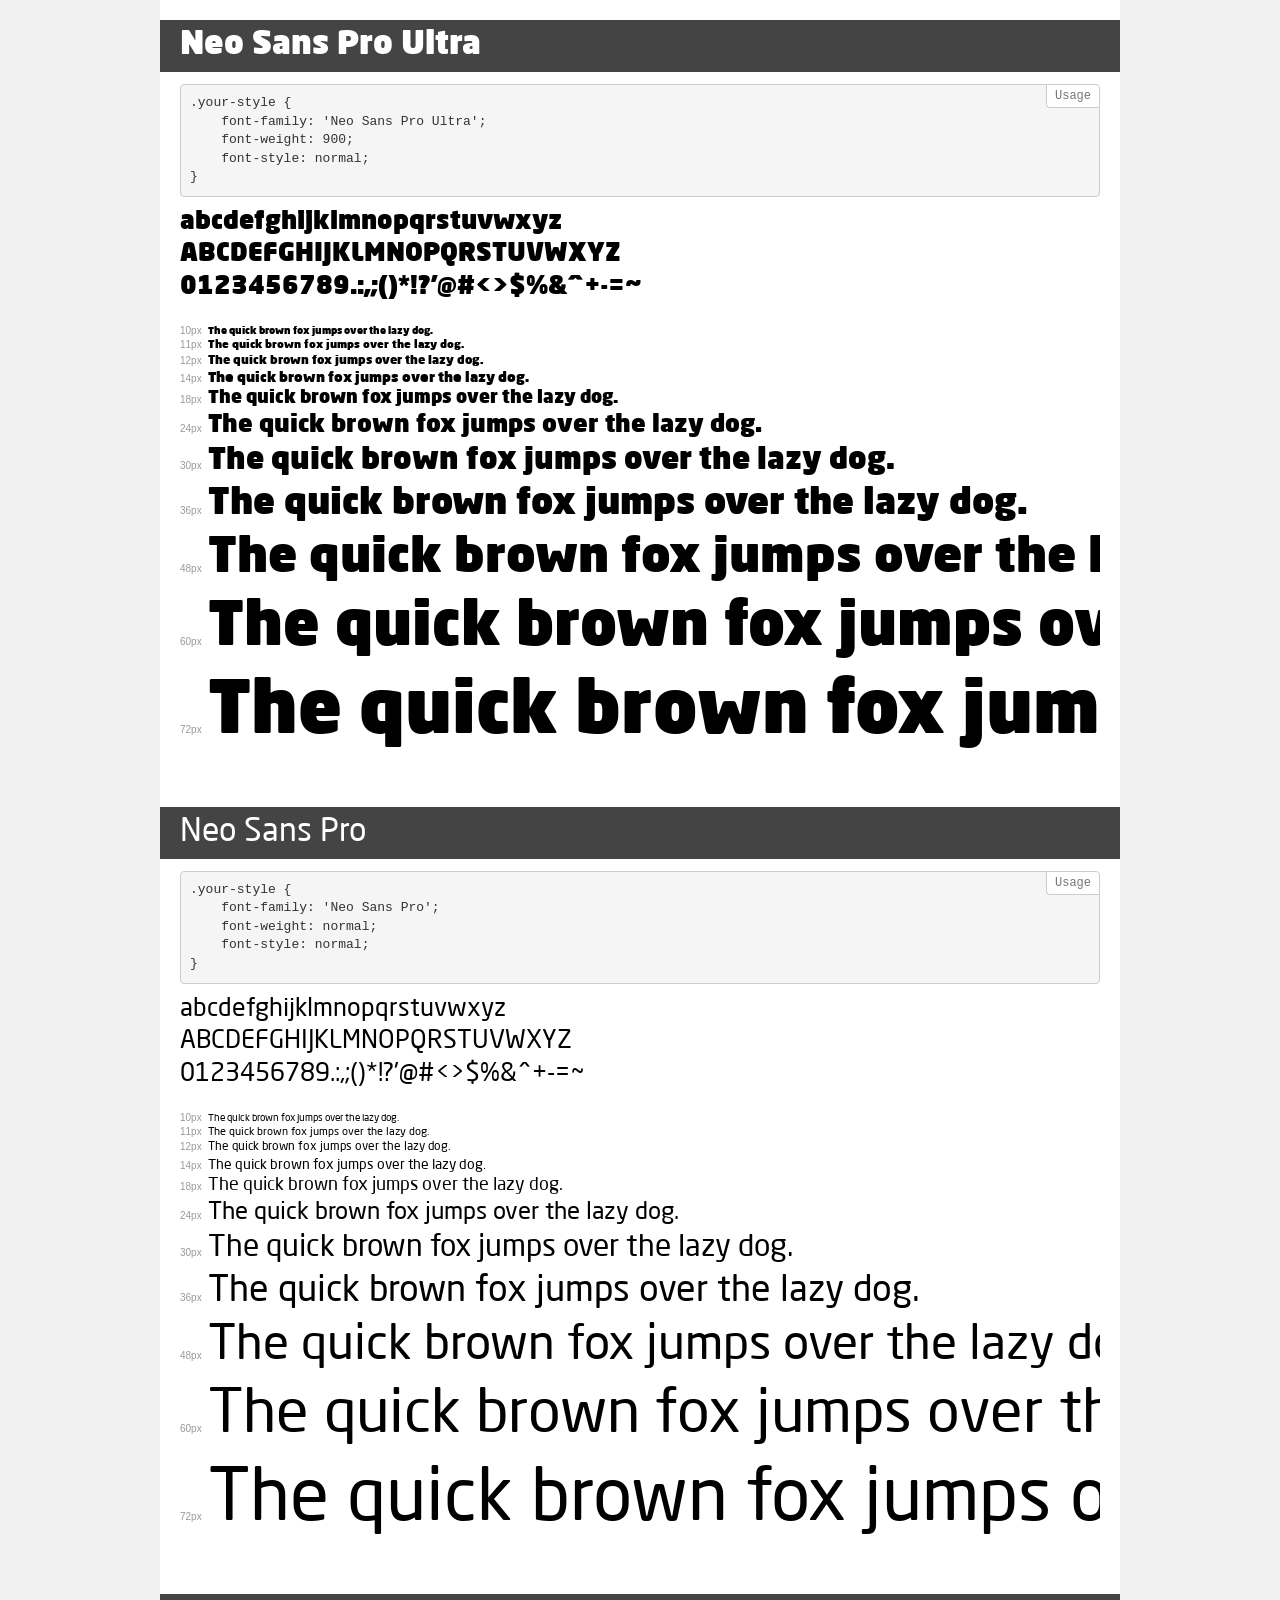
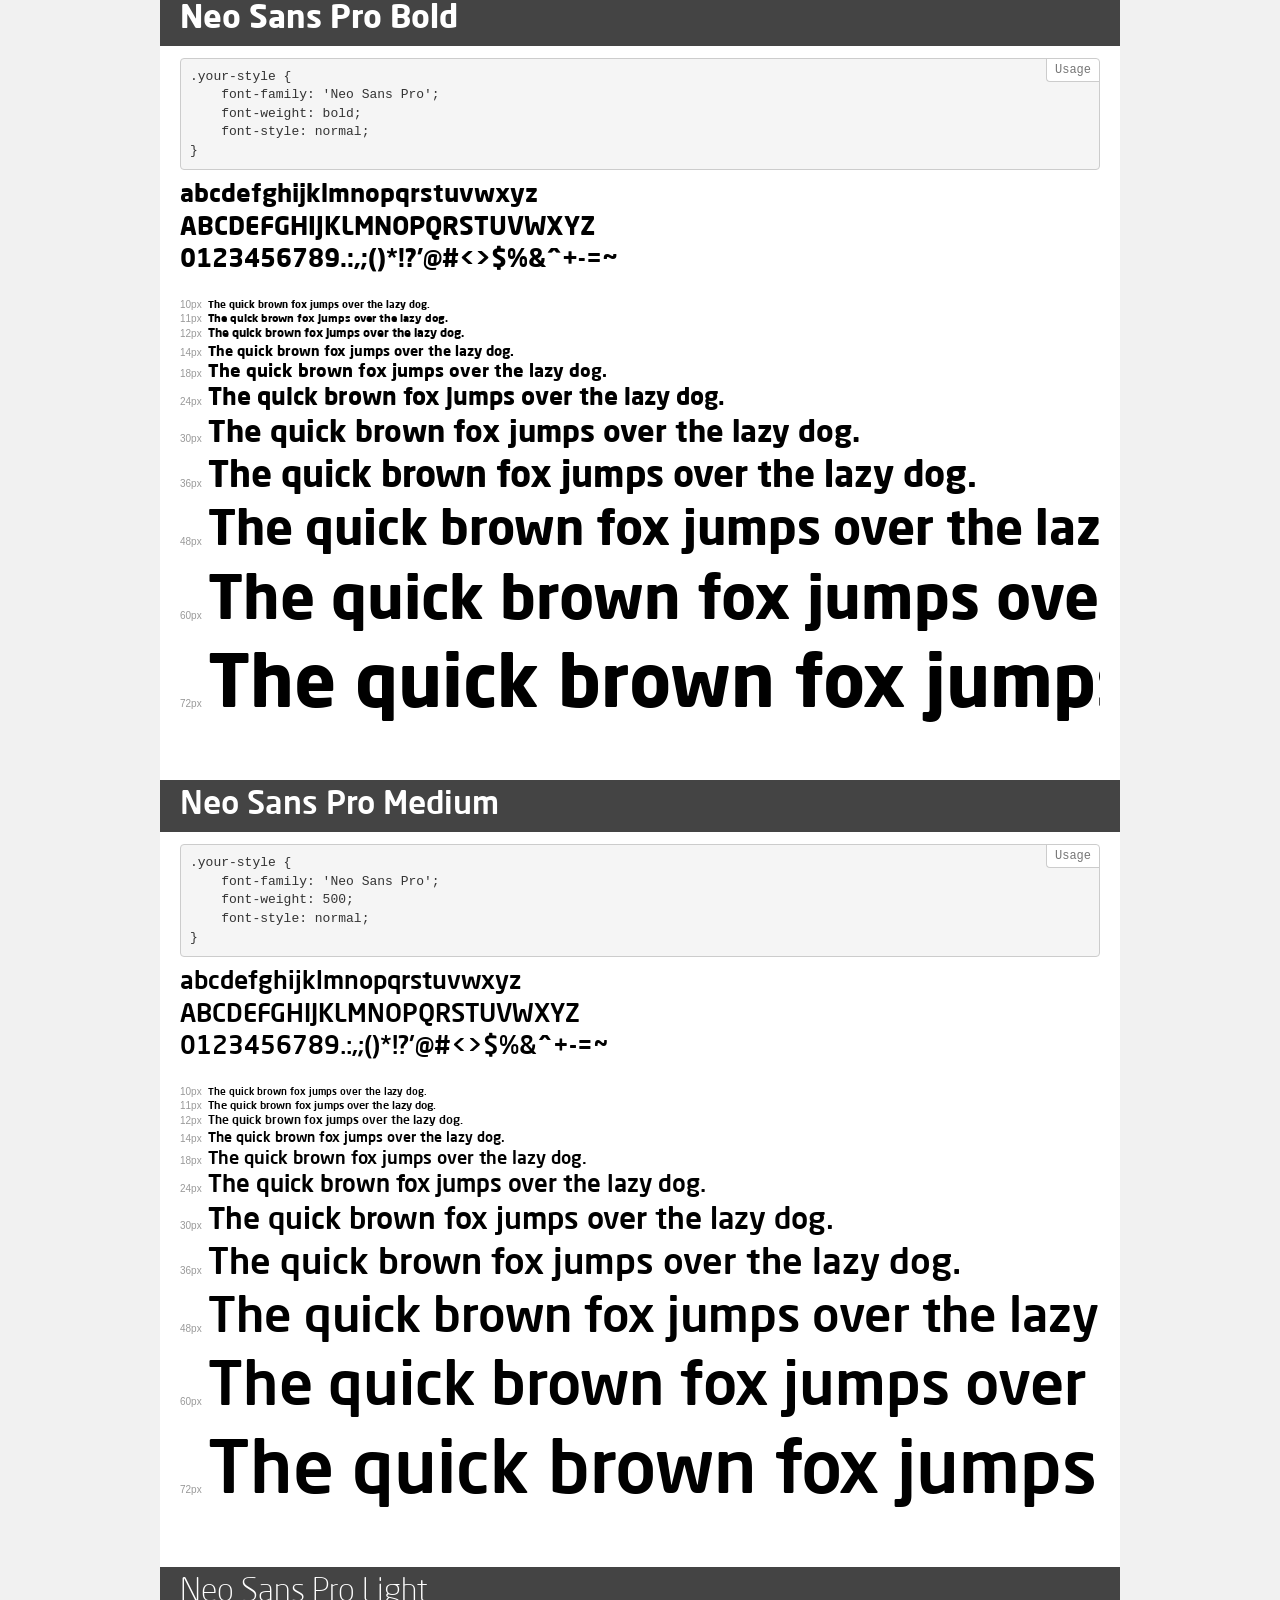
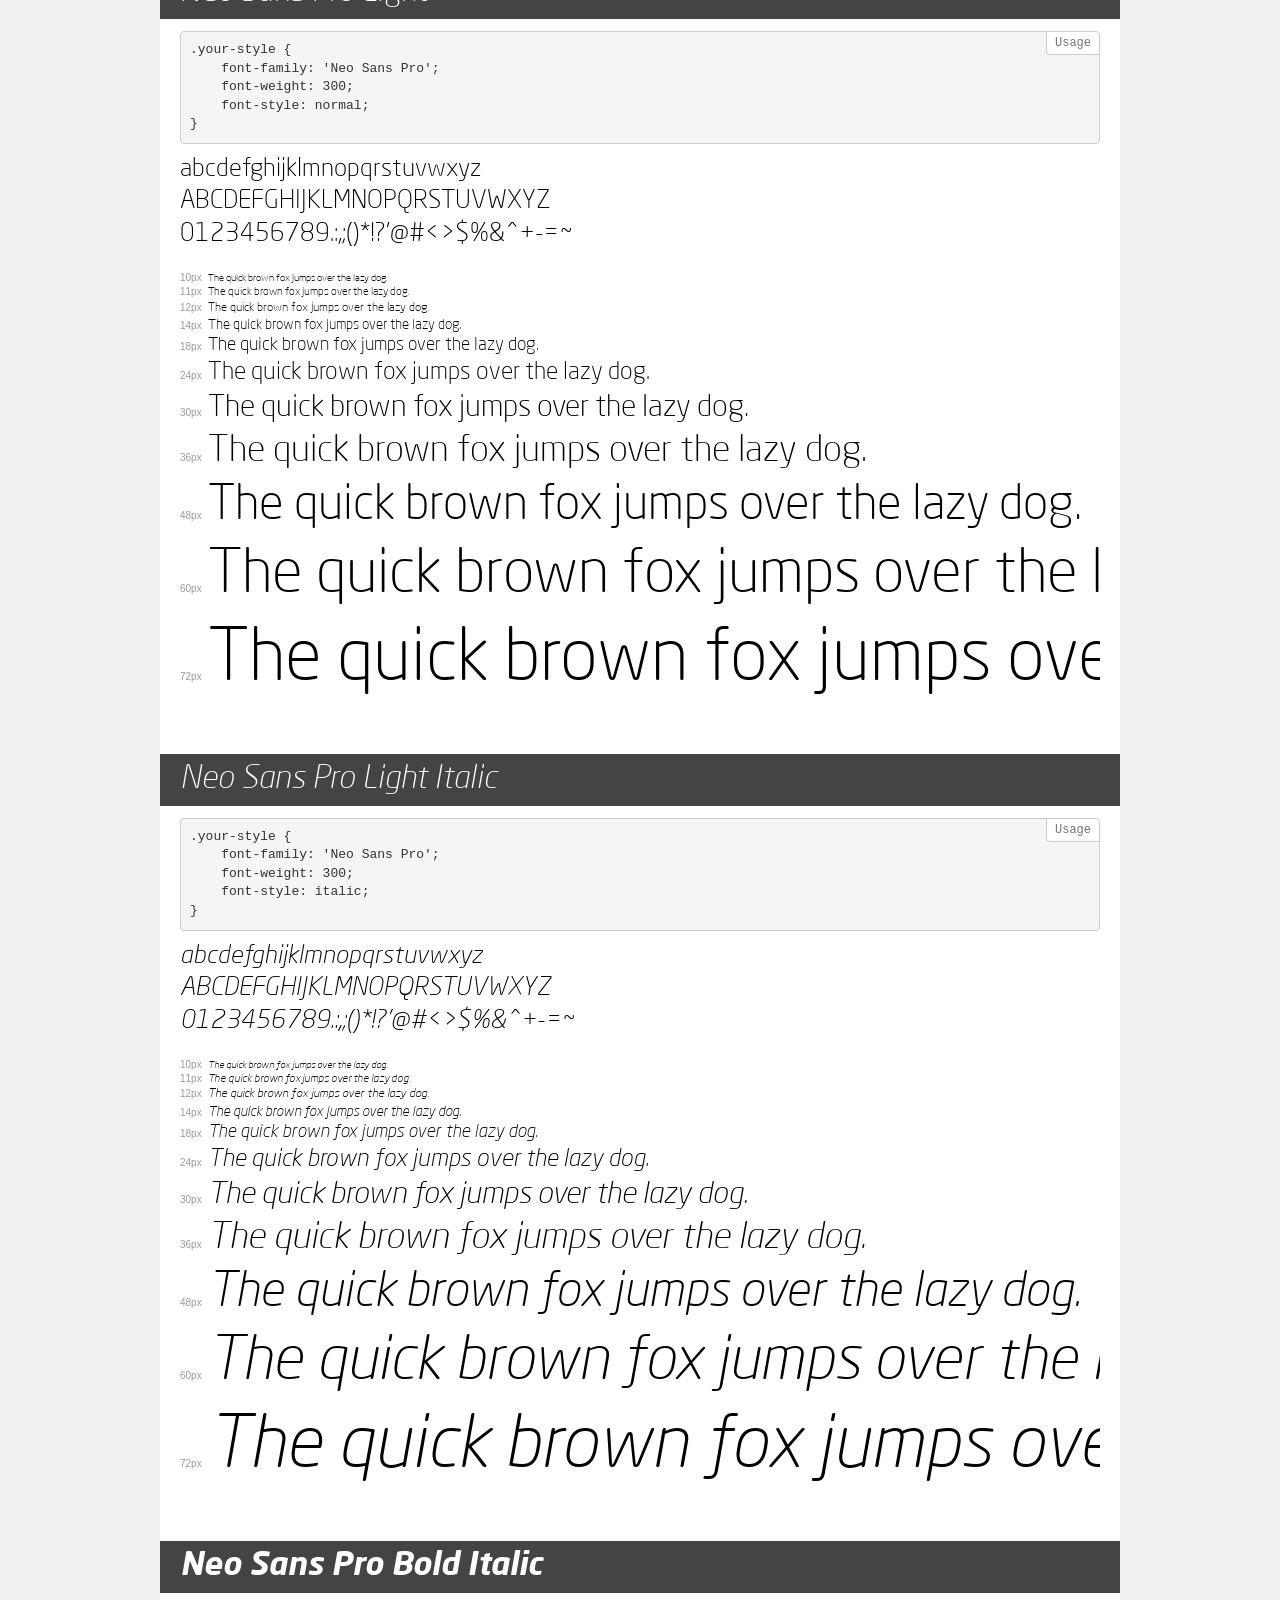
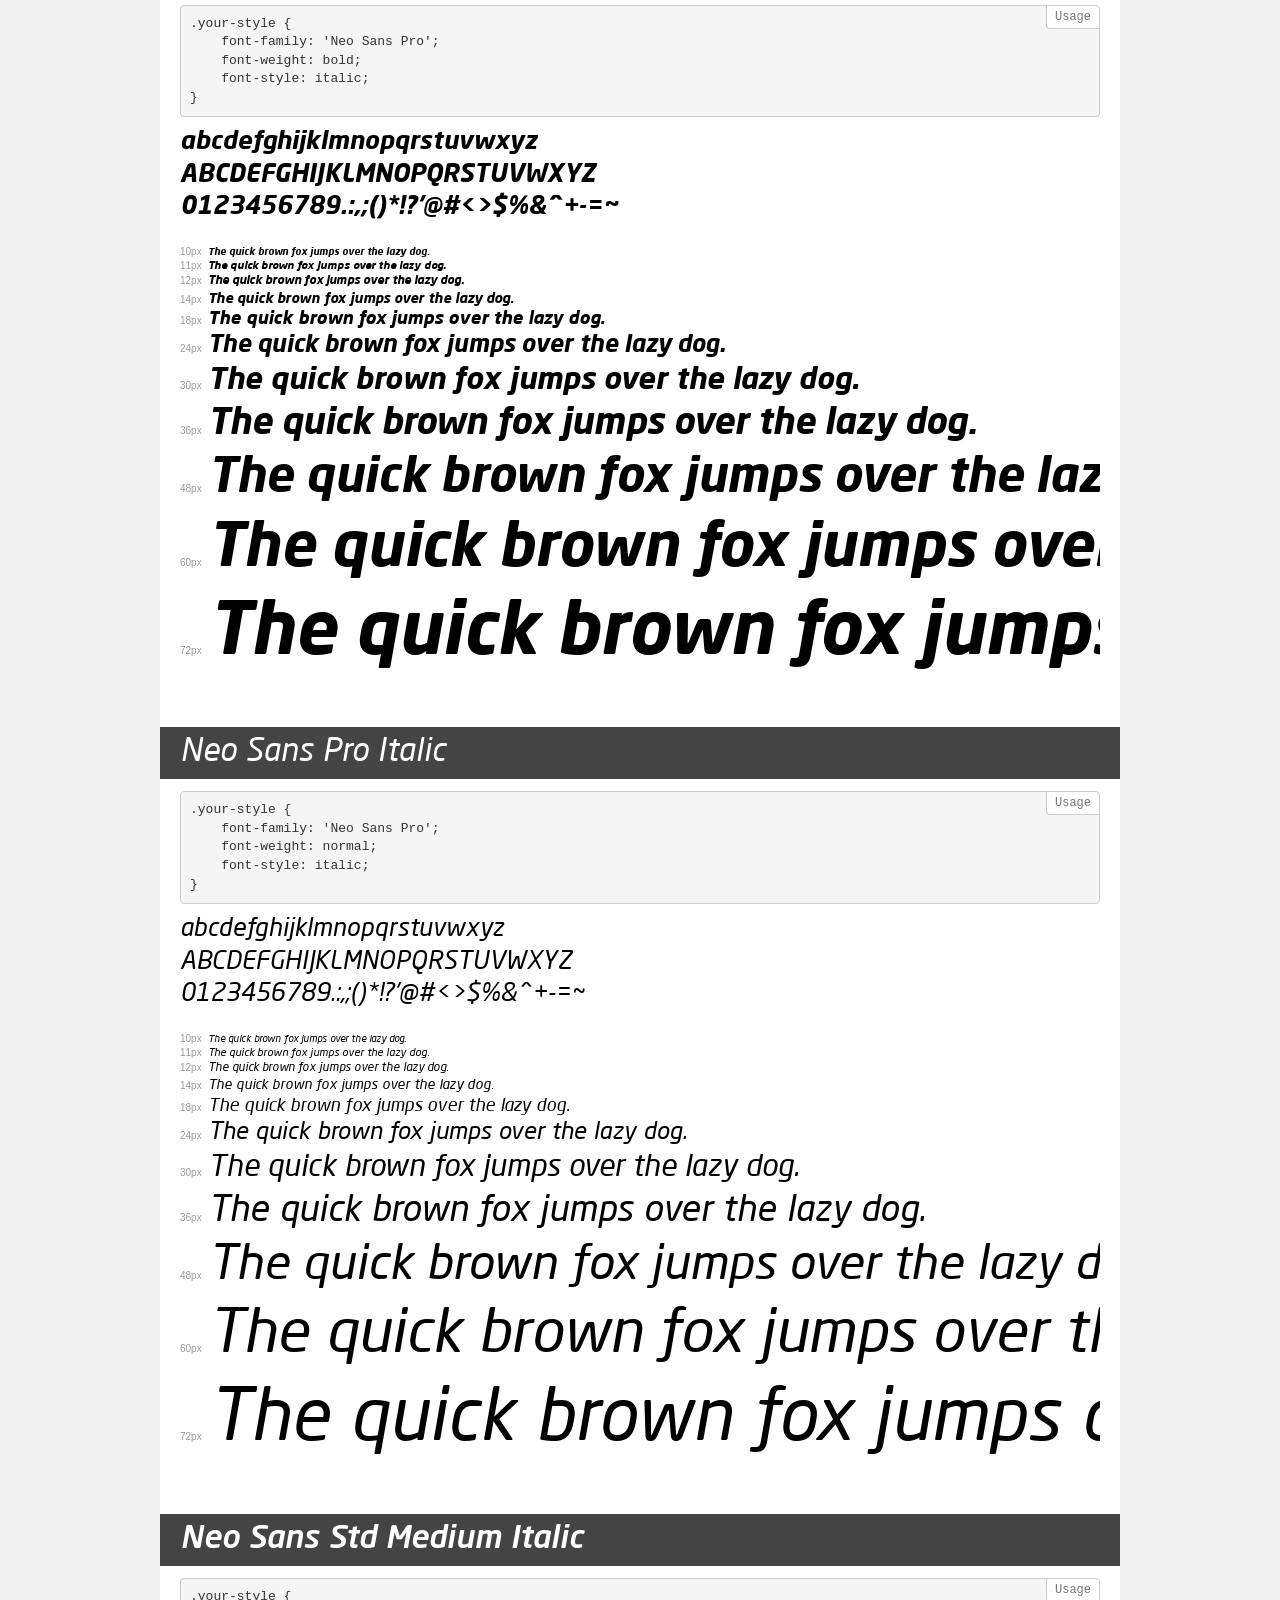
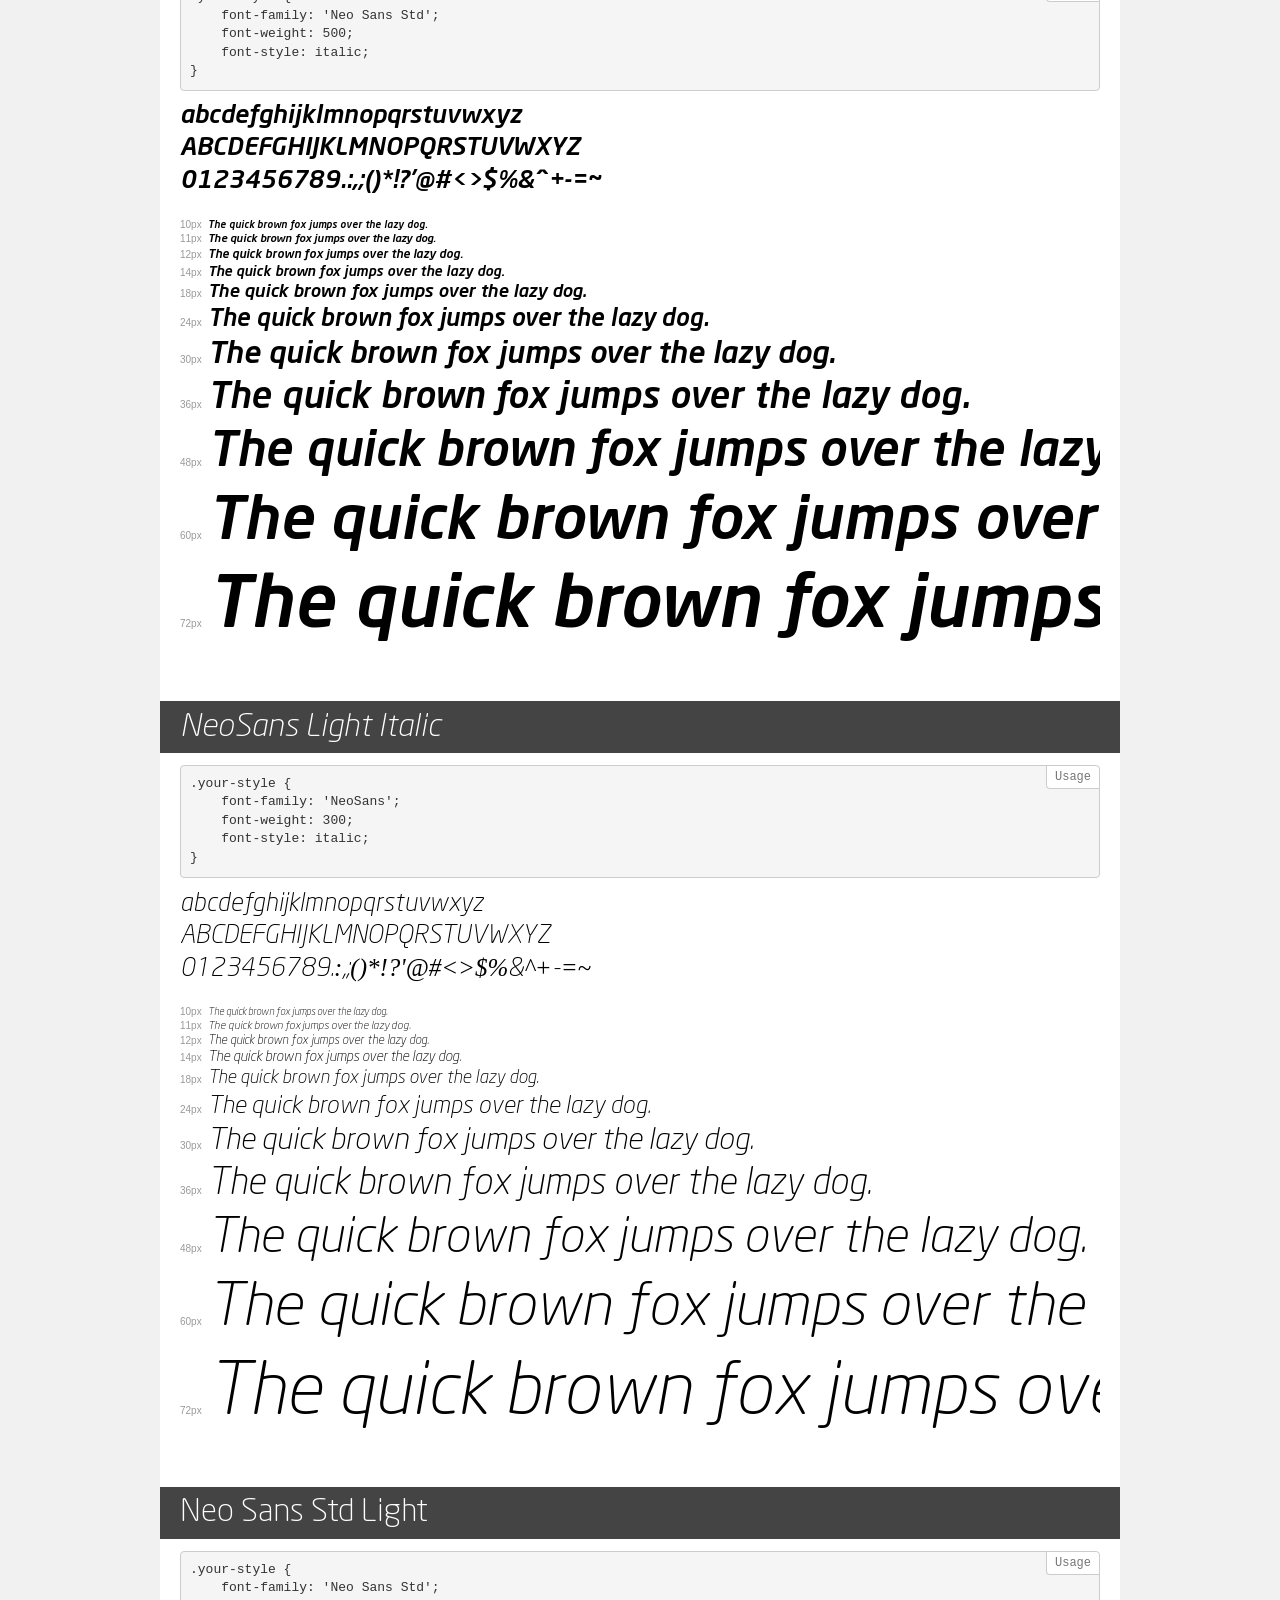
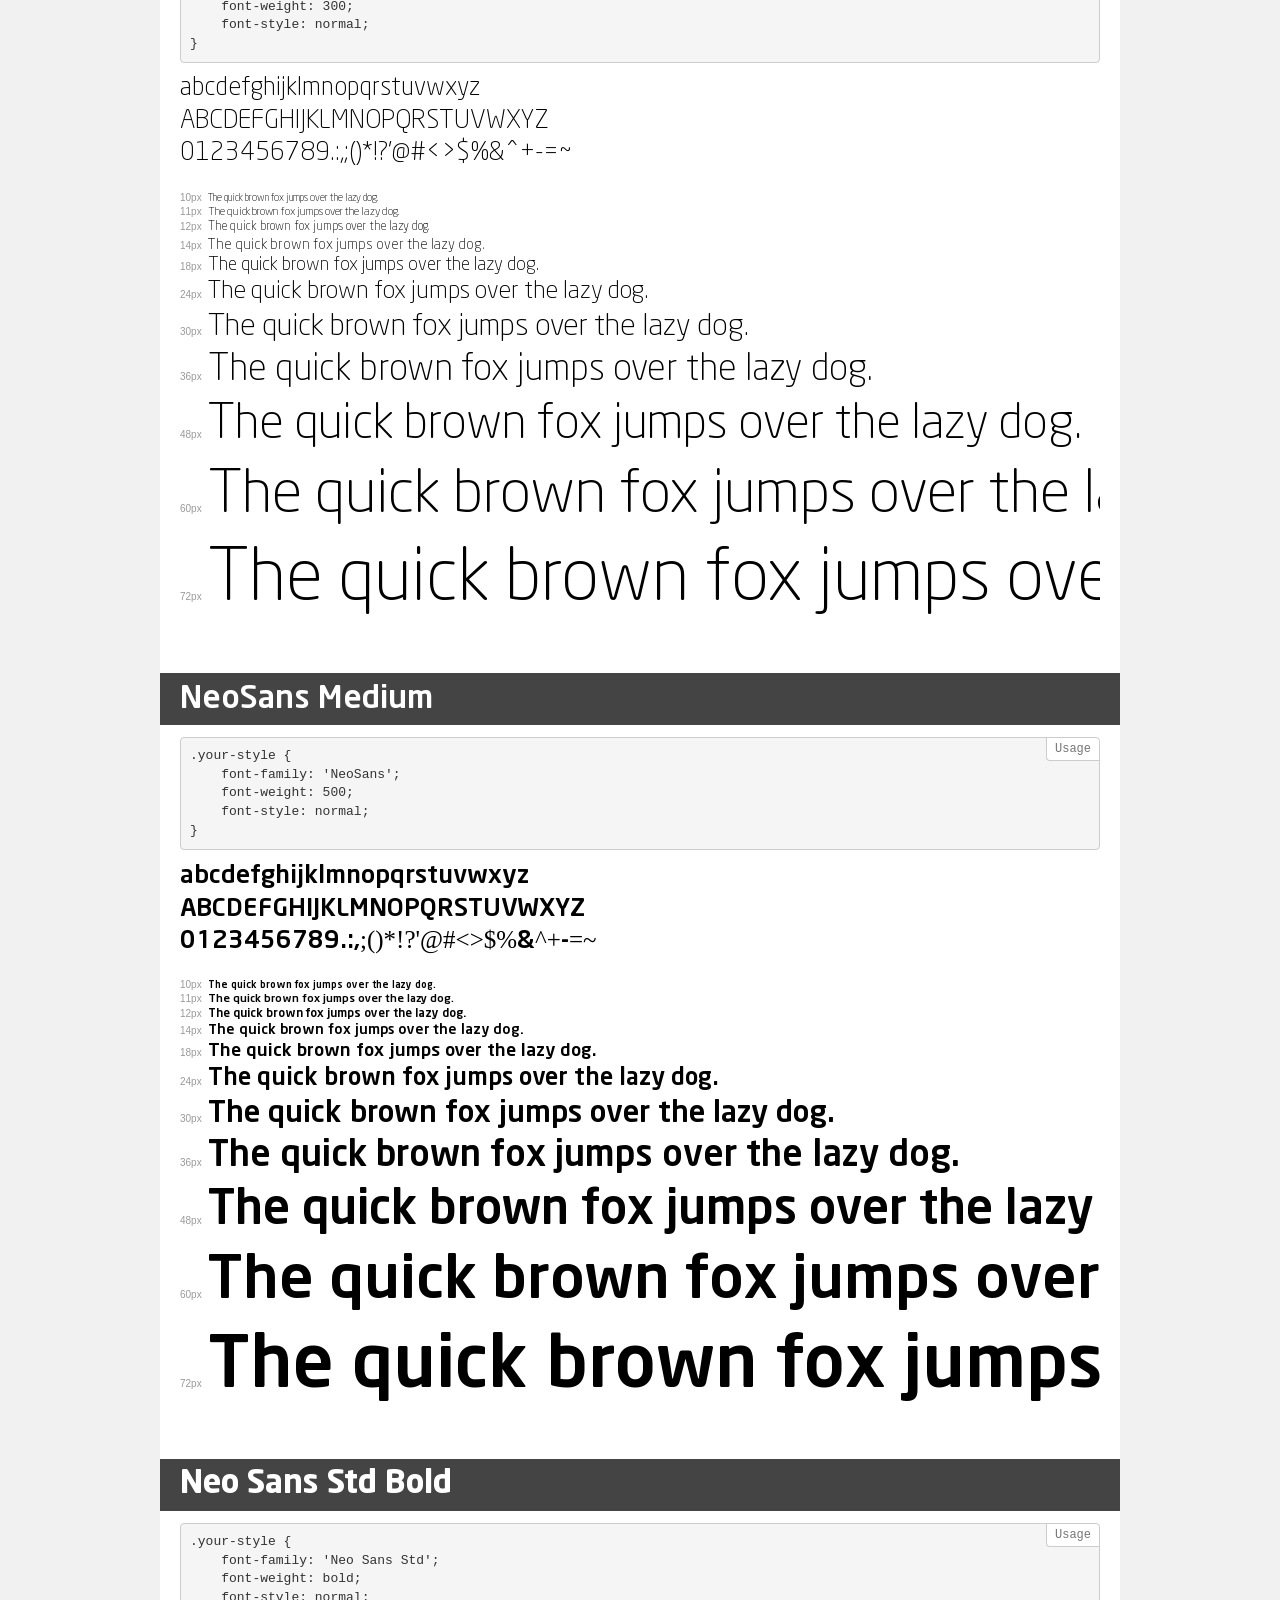
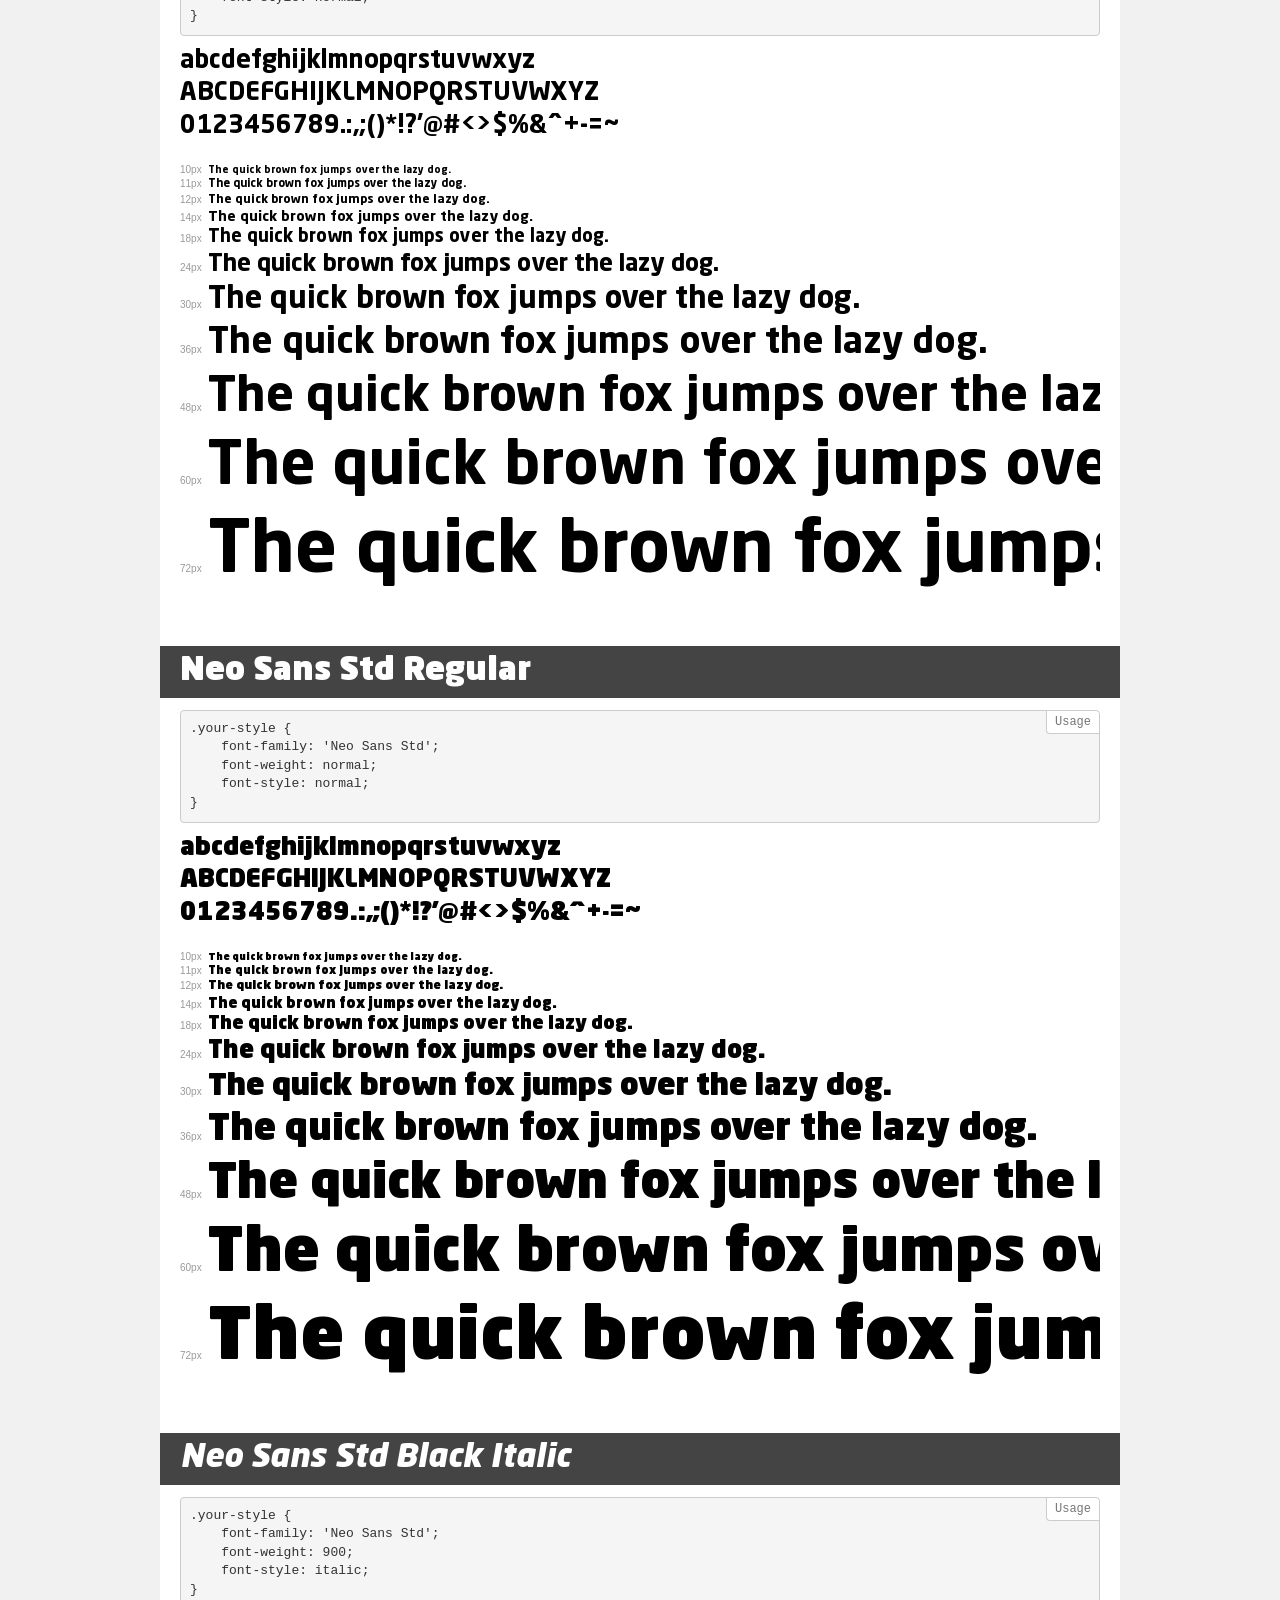
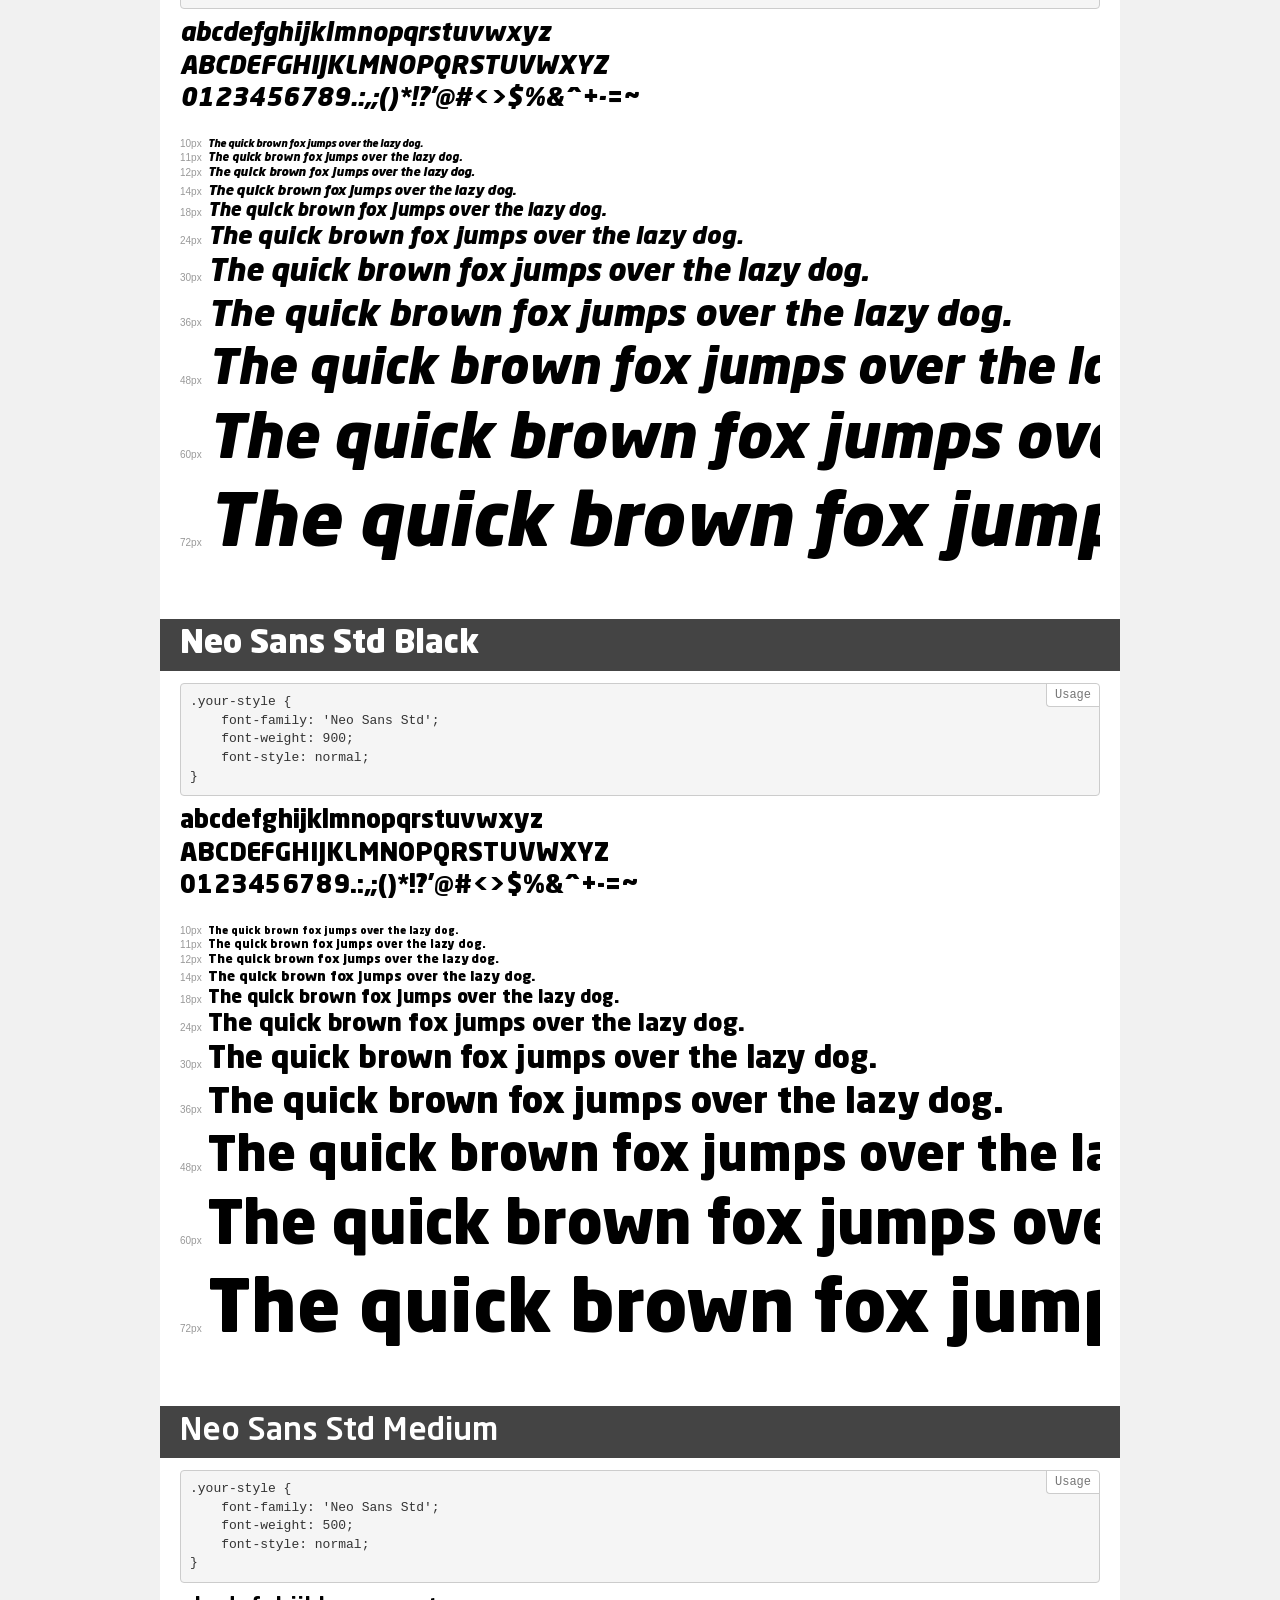
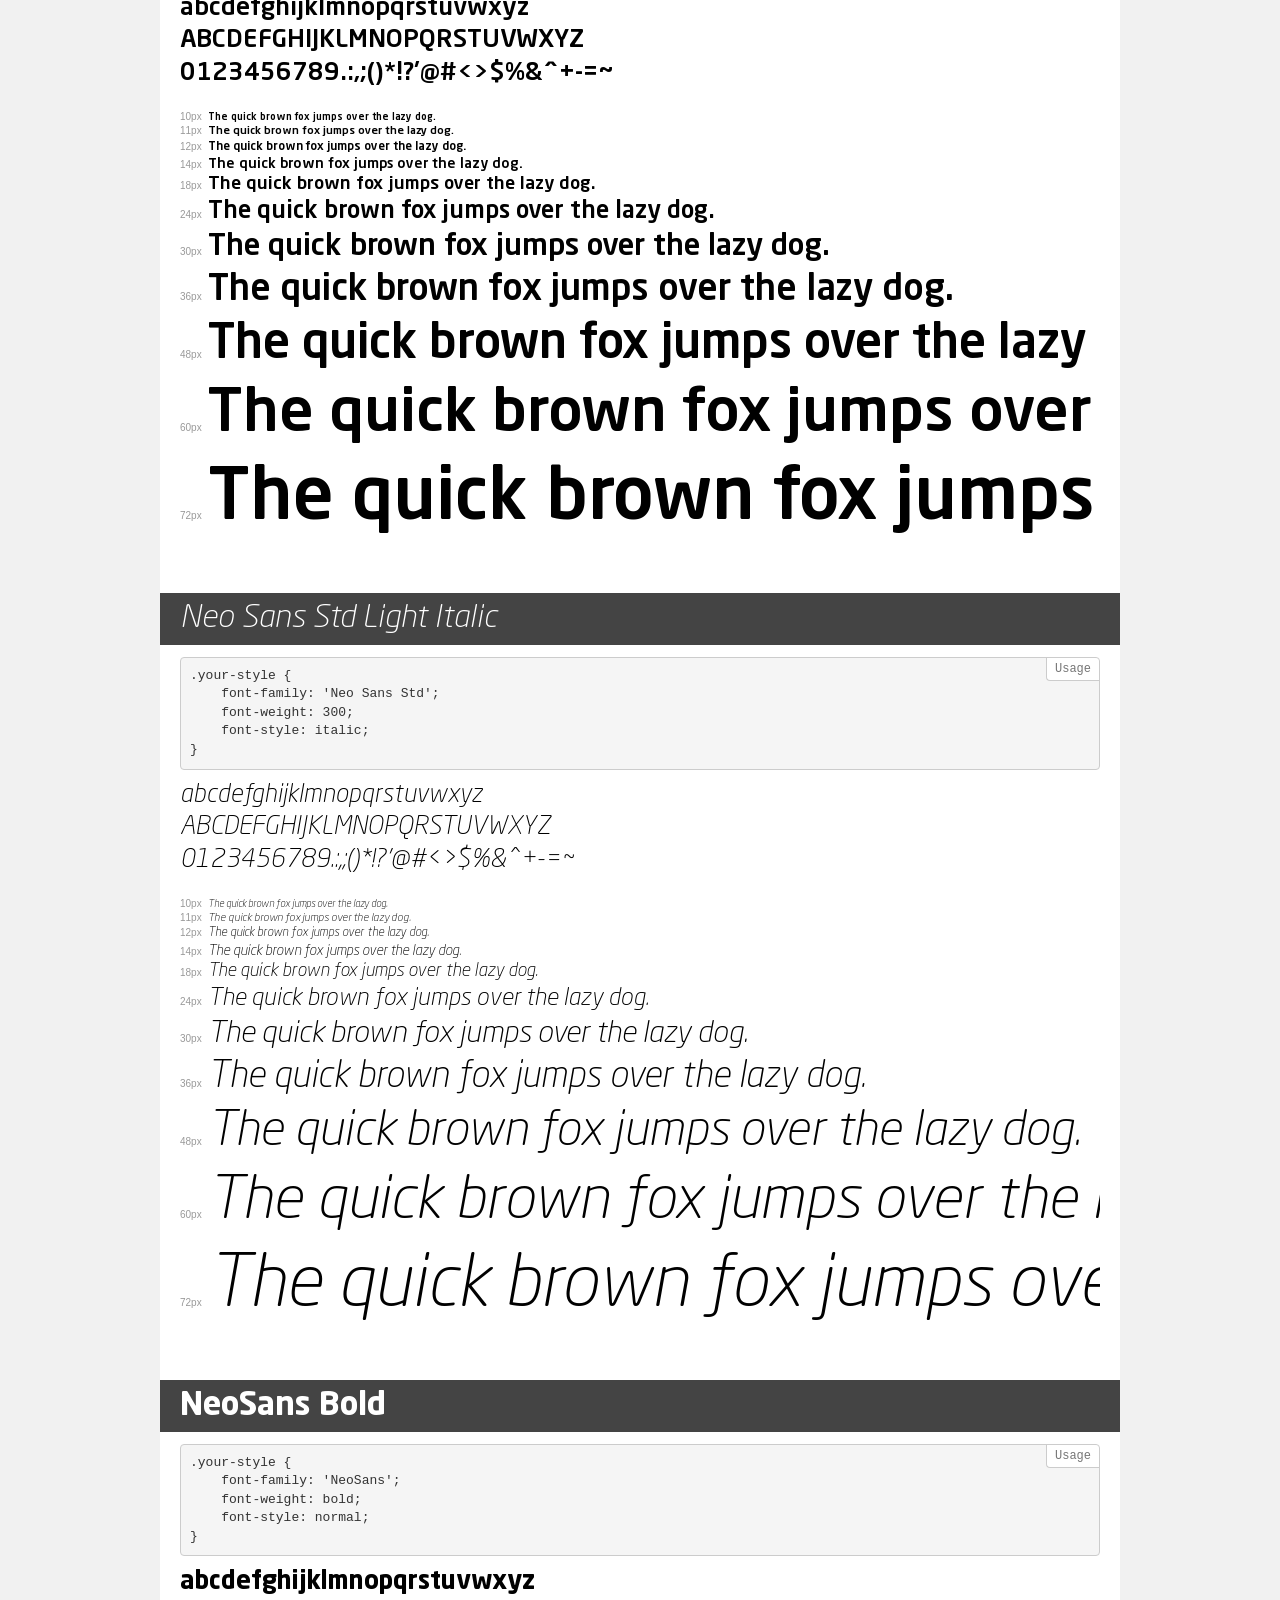
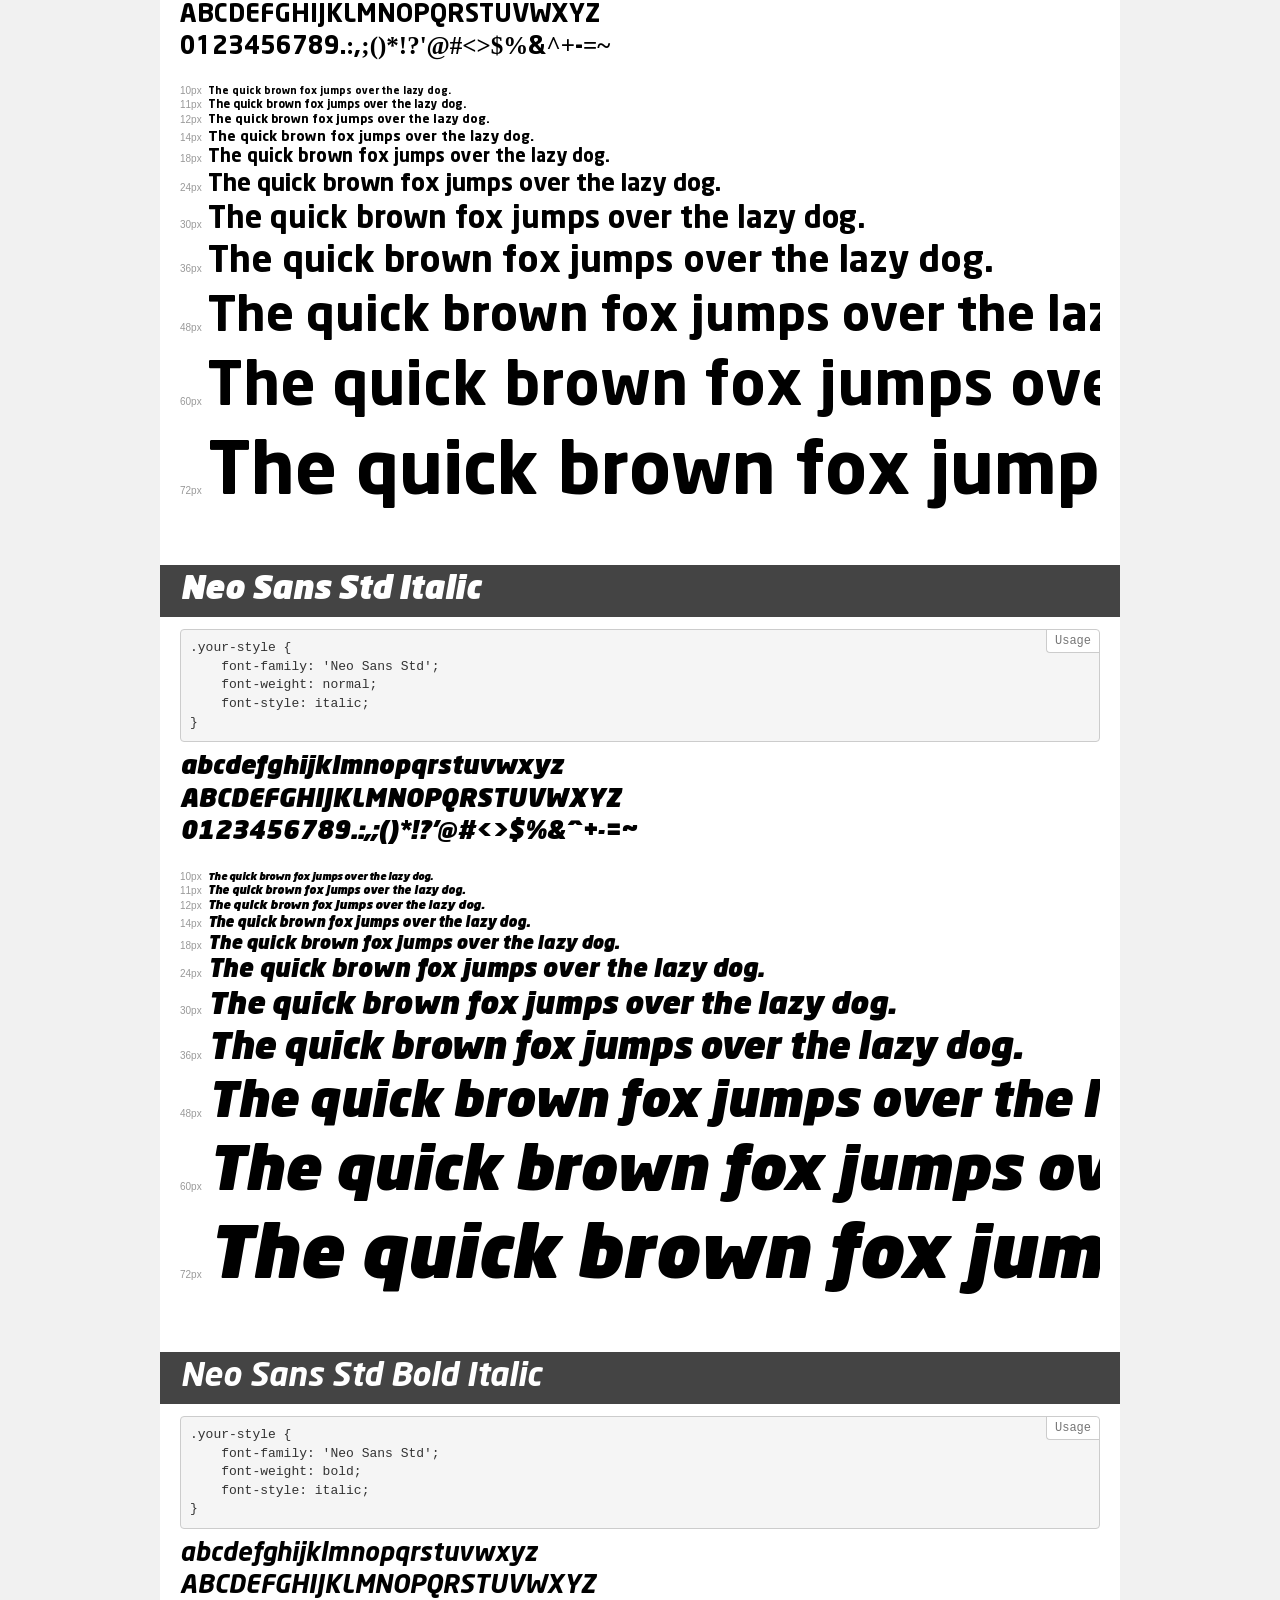
<file: src/fonts/demo.html>
<!DOCTYPE html>
<html>
<head>
    <meta charset="utf-8">
    <meta http-equiv="X-UA-Compatible" content="IE=edge">
    <meta name="viewport" content="width=device-width, initial-scale=1">
    <meta name="robots" content="noindex, noarchive">
    <meta name="format-detection" content="telephone=no">
    <title>Transfonter demo</title>
    <link href="stylesheet.css" rel="stylesheet">
    <style>
        /*
        http://meyerweb.com/eric/tools/css/reset/
        v2.0 | 20110126
        License: none (public domain)
        */
        html, body, div, span, applet, object, iframe,
        h1, h2, h3, h4, h5, h6, p, blockquote, pre,
        a, abbr, acronym, address, big, cite, code,
        del, dfn, em, img, ins, kbd, q, s, samp,
        small, strike, strong, sub, sup, tt, var,
        b, u, i, center,
        dl, dt, dd, ol, ul, li,
        fieldset, form, label, legend,
        table, caption, tbody, tfoot, thead, tr, th, td,
        article, aside, canvas, details, embed,
        figure, figcaption, footer, header, hgroup,
        menu, nav, output, ruby, section, summary,
        time, mark, audio, video {
            margin: 0;
            padding: 0;
            border: 0;
            font-size: 100%;
            font: inherit;
            vertical-align: baseline;
        }
        /* HTML5 display-role reset for older browsers */
        article, aside, details, figcaption, figure,
        footer, header, hgroup, menu, nav, section {
            display: block;
        }
        body {
            line-height: 1;
        }
        ol, ul {
            list-style: none;
        }
        blockquote, q {
            quotes: none;
        }
        blockquote:before, blockquote:after,
        q:before, q:after {
            content: '';
            content: none;
        }
        table {
            border-collapse: collapse;
            border-spacing: 0;
        }
        /* common styles */
        body {
            background: #f1f1f1;
            color: #000;
        }
        .page {
            background: #fff;
            width: 920px;
            margin: 0 auto;
            padding: 20px 20px 0 20px;
            overflow: hidden;
        }
        .font-container {
            overflow-x: auto;
            overflow-y: hidden;
            margin-bottom: 40px;
            line-height: 1.3;
            white-space: nowrap;
            padding-bottom: 5px;
        }
        h1 {
            position: relative;
            background: #444;
            font-size: 32px;
            color: #fff;
            padding: 10px 20px;
            margin: 0 -20px 12px -20px;
        }
        .letters {
            font-size: 25px;
            margin-bottom: 20px;
        }
        .s10:before {
            content: '10px';
        }
        .s11:before {
            content: '11px';
        }
        .s12:before {
            content: '12px';
        }
        .s14:before {
            content: '14px';
        }
        .s18:before {
            content: '18px';
        }
        .s24:before {
            content: '24px';
        }
        .s30:before {
            content: '30px';
        }
        .s36:before {
            content: '36px';
        }
        .s48:before {
            content: '48px';
        }
        .s60:before {
            content: '60px';
        }
        .s72:before {
            content: '72px';
        }
        .s10:before, .s11:before, .s12:before, .s14:before,
        .s18:before, .s24:before, .s30:before, .s36:before,
        .s48:before, .s60:before, .s72:before {
            font-family: Arial, sans-serif;
            font-size: 10px;
            font-weight: normal;
            font-style: normal;
            color: #999;
            padding-right: 6px;
        }
        pre {
            display: block;
            position: relative;
            padding: 9px;
            margin: 0 0 10px;
            font-family: Monaco, Menlo, Consolas, "Courier New", monospace !important;
            font-size: 13px;
            line-height: 1.428571429;
            color: #333;
            font-weight: normal !important;
            font-style: normal !important;
            background-color: #f5f5f5;
            border: 1px solid #ccc;
            overflow-x: auto;
            border-radius: 4px;
        }
        pre:after {
            display: block;
            position: absolute;
            right: 0;
            top: 0;
            content: 'Usage';
            line-height: 1;
            padding: 5px 8px;
            font-size: 12px;
            color: #767676;
            background-color: #fff;
            border: 1px solid #ccc;
            border-right: none;
            border-top: none;
            border-radius: 0 4px 0 4px;
            z-index: 10;
        }
        /* responsive */
        @media (max-width: 959px) {
            .page {
                width: auto;
                margin: 0;
            }
        }
    </style>
</head>
<body>
<div class="page">
    <div class="demo" style="font-family: 'Neo Sans Pro Ultra'; font-weight: 900; font-style: normal;">
        <h1>Neo Sans Pro Ultra</h1>
        <pre>.your-style {
    font-family: 'Neo Sans Pro Ultra';
    font-weight: 900;
    font-style: normal;
}</pre>
        <div class="font-container">
            <p class="letters">
                abcdefghijklmnopqrstuvwxyz<br>
ABCDEFGHIJKLMNOPQRSTUVWXYZ<br>
                0123456789.:,;()*!?'@#<>$%&^+-=~
            </p>
            <p class="s10" style="font-size: 10px;">The quick brown fox jumps over the lazy dog.</p>
            <p class="s11" style="font-size: 11px;">The quick brown fox jumps over the lazy dog.</p>
            <p class="s12" style="font-size: 12px;">The quick brown fox jumps over the lazy dog.</p>
            <p class="s14" style="font-size: 14px;">The quick brown fox jumps over the lazy dog.</p>
            <p class="s18" style="font-size: 18px;">The quick brown fox jumps over the lazy dog.</p>
            <p class="s24" style="font-size: 24px;">The quick brown fox jumps over the lazy dog.</p>
            <p class="s30" style="font-size: 30px;">The quick brown fox jumps over the lazy dog.</p>
            <p class="s36" style="font-size: 36px;">The quick brown fox jumps over the lazy dog.</p>
            <p class="s48" style="font-size: 48px;">The quick brown fox jumps over the lazy dog.</p>
            <p class="s60" style="font-size: 60px;">The quick brown fox jumps over the lazy dog.</p>
            <p class="s72" style="font-size: 72px;">The quick brown fox jumps over the lazy dog.</p>
        </div>
    </div>
    <div class="demo" style="font-family: 'Neo Sans Pro'; font-weight: normal; font-style: normal;">
        <h1>Neo Sans Pro</h1>
        <pre>.your-style {
    font-family: 'Neo Sans Pro';
    font-weight: normal;
    font-style: normal;
}</pre>
        <div class="font-container">
            <p class="letters">
                abcdefghijklmnopqrstuvwxyz<br>
ABCDEFGHIJKLMNOPQRSTUVWXYZ<br>
                0123456789.:,;()*!?'@#<>$%&^+-=~
            </p>
            <p class="s10" style="font-size: 10px;">The quick brown fox jumps over the lazy dog.</p>
            <p class="s11" style="font-size: 11px;">The quick brown fox jumps over the lazy dog.</p>
            <p class="s12" style="font-size: 12px;">The quick brown fox jumps over the lazy dog.</p>
            <p class="s14" style="font-size: 14px;">The quick brown fox jumps over the lazy dog.</p>
            <p class="s18" style="font-size: 18px;">The quick brown fox jumps over the lazy dog.</p>
            <p class="s24" style="font-size: 24px;">The quick brown fox jumps over the lazy dog.</p>
            <p class="s30" style="font-size: 30px;">The quick brown fox jumps over the lazy dog.</p>
            <p class="s36" style="font-size: 36px;">The quick brown fox jumps over the lazy dog.</p>
            <p class="s48" style="font-size: 48px;">The quick brown fox jumps over the lazy dog.</p>
            <p class="s60" style="font-size: 60px;">The quick brown fox jumps over the lazy dog.</p>
            <p class="s72" style="font-size: 72px;">The quick brown fox jumps over the lazy dog.</p>
        </div>
    </div>
    <div class="demo" style="font-family: 'Neo Sans Pro'; font-weight: bold; font-style: normal;">
        <h1>Neo Sans Pro Bold</h1>
        <pre>.your-style {
    font-family: 'Neo Sans Pro';
    font-weight: bold;
    font-style: normal;
}</pre>
        <div class="font-container">
            <p class="letters">
                abcdefghijklmnopqrstuvwxyz<br>
ABCDEFGHIJKLMNOPQRSTUVWXYZ<br>
                0123456789.:,;()*!?'@#<>$%&^+-=~
            </p>
            <p class="s10" style="font-size: 10px;">The quick brown fox jumps over the lazy dog.</p>
            <p class="s11" style="font-size: 11px;">The quick brown fox jumps over the lazy dog.</p>
            <p class="s12" style="font-size: 12px;">The quick brown fox jumps over the lazy dog.</p>
            <p class="s14" style="font-size: 14px;">The quick brown fox jumps over the lazy dog.</p>
            <p class="s18" style="font-size: 18px;">The quick brown fox jumps over the lazy dog.</p>
            <p class="s24" style="font-size: 24px;">The quick brown fox jumps over the lazy dog.</p>
            <p class="s30" style="font-size: 30px;">The quick brown fox jumps over the lazy dog.</p>
            <p class="s36" style="font-size: 36px;">The quick brown fox jumps over the lazy dog.</p>
            <p class="s48" style="font-size: 48px;">The quick brown fox jumps over the lazy dog.</p>
            <p class="s60" style="font-size: 60px;">The quick brown fox jumps over the lazy dog.</p>
            <p class="s72" style="font-size: 72px;">The quick brown fox jumps over the lazy dog.</p>
        </div>
    </div>
    <div class="demo" style="font-family: 'Neo Sans Pro'; font-weight: 500; font-style: normal;">
        <h1>Neo Sans Pro Medium</h1>
        <pre>.your-style {
    font-family: 'Neo Sans Pro';
    font-weight: 500;
    font-style: normal;
}</pre>
        <div class="font-container">
            <p class="letters">
                abcdefghijklmnopqrstuvwxyz<br>
ABCDEFGHIJKLMNOPQRSTUVWXYZ<br>
                0123456789.:,;()*!?'@#<>$%&^+-=~
            </p>
            <p class="s10" style="font-size: 10px;">The quick brown fox jumps over the lazy dog.</p>
            <p class="s11" style="font-size: 11px;">The quick brown fox jumps over the lazy dog.</p>
            <p class="s12" style="font-size: 12px;">The quick brown fox jumps over the lazy dog.</p>
            <p class="s14" style="font-size: 14px;">The quick brown fox jumps over the lazy dog.</p>
            <p class="s18" style="font-size: 18px;">The quick brown fox jumps over the lazy dog.</p>
            <p class="s24" style="font-size: 24px;">The quick brown fox jumps over the lazy dog.</p>
            <p class="s30" style="font-size: 30px;">The quick brown fox jumps over the lazy dog.</p>
            <p class="s36" style="font-size: 36px;">The quick brown fox jumps over the lazy dog.</p>
            <p class="s48" style="font-size: 48px;">The quick brown fox jumps over the lazy dog.</p>
            <p class="s60" style="font-size: 60px;">The quick brown fox jumps over the lazy dog.</p>
            <p class="s72" style="font-size: 72px;">The quick brown fox jumps over the lazy dog.</p>
        </div>
    </div>
    <div class="demo" style="font-family: 'Neo Sans Pro'; font-weight: 300; font-style: normal;">
        <h1>Neo Sans Pro Light</h1>
        <pre>.your-style {
    font-family: 'Neo Sans Pro';
    font-weight: 300;
    font-style: normal;
}</pre>
        <div class="font-container">
            <p class="letters">
                abcdefghijklmnopqrstuvwxyz<br>
ABCDEFGHIJKLMNOPQRSTUVWXYZ<br>
                0123456789.:,;()*!?'@#<>$%&^+-=~
            </p>
            <p class="s10" style="font-size: 10px;">The quick brown fox jumps over the lazy dog.</p>
            <p class="s11" style="font-size: 11px;">The quick brown fox jumps over the lazy dog.</p>
            <p class="s12" style="font-size: 12px;">The quick brown fox jumps over the lazy dog.</p>
            <p class="s14" style="font-size: 14px;">The quick brown fox jumps over the lazy dog.</p>
            <p class="s18" style="font-size: 18px;">The quick brown fox jumps over the lazy dog.</p>
            <p class="s24" style="font-size: 24px;">The quick brown fox jumps over the lazy dog.</p>
            <p class="s30" style="font-size: 30px;">The quick brown fox jumps over the lazy dog.</p>
            <p class="s36" style="font-size: 36px;">The quick brown fox jumps over the lazy dog.</p>
            <p class="s48" style="font-size: 48px;">The quick brown fox jumps over the lazy dog.</p>
            <p class="s60" style="font-size: 60px;">The quick brown fox jumps over the lazy dog.</p>
            <p class="s72" style="font-size: 72px;">The quick brown fox jumps over the lazy dog.</p>
        </div>
    </div>
    <div class="demo" style="font-family: 'Neo Sans Pro'; font-weight: 300; font-style: italic;">
        <h1>Neo Sans Pro Light Italic</h1>
        <pre>.your-style {
    font-family: 'Neo Sans Pro';
    font-weight: 300;
    font-style: italic;
}</pre>
        <div class="font-container">
            <p class="letters">
                abcdefghijklmnopqrstuvwxyz<br>
ABCDEFGHIJKLMNOPQRSTUVWXYZ<br>
                0123456789.:,;()*!?'@#<>$%&^+-=~
            </p>
            <p class="s10" style="font-size: 10px;">The quick brown fox jumps over the lazy dog.</p>
            <p class="s11" style="font-size: 11px;">The quick brown fox jumps over the lazy dog.</p>
            <p class="s12" style="font-size: 12px;">The quick brown fox jumps over the lazy dog.</p>
            <p class="s14" style="font-size: 14px;">The quick brown fox jumps over the lazy dog.</p>
            <p class="s18" style="font-size: 18px;">The quick brown fox jumps over the lazy dog.</p>
            <p class="s24" style="font-size: 24px;">The quick brown fox jumps over the lazy dog.</p>
            <p class="s30" style="font-size: 30px;">The quick brown fox jumps over the lazy dog.</p>
            <p class="s36" style="font-size: 36px;">The quick brown fox jumps over the lazy dog.</p>
            <p class="s48" style="font-size: 48px;">The quick brown fox jumps over the lazy dog.</p>
            <p class="s60" style="font-size: 60px;">The quick brown fox jumps over the lazy dog.</p>
            <p class="s72" style="font-size: 72px;">The quick brown fox jumps over the lazy dog.</p>
        </div>
    </div>
    <div class="demo" style="font-family: 'Neo Sans Pro'; font-weight: bold; font-style: italic;">
        <h1>Neo Sans Pro Bold Italic</h1>
        <pre>.your-style {
    font-family: 'Neo Sans Pro';
    font-weight: bold;
    font-style: italic;
}</pre>
        <div class="font-container">
            <p class="letters">
                abcdefghijklmnopqrstuvwxyz<br>
ABCDEFGHIJKLMNOPQRSTUVWXYZ<br>
                0123456789.:,;()*!?'@#<>$%&^+-=~
            </p>
            <p class="s10" style="font-size: 10px;">The quick brown fox jumps over the lazy dog.</p>
            <p class="s11" style="font-size: 11px;">The quick brown fox jumps over the lazy dog.</p>
            <p class="s12" style="font-size: 12px;">The quick brown fox jumps over the lazy dog.</p>
            <p class="s14" style="font-size: 14px;">The quick brown fox jumps over the lazy dog.</p>
            <p class="s18" style="font-size: 18px;">The quick brown fox jumps over the lazy dog.</p>
            <p class="s24" style="font-size: 24px;">The quick brown fox jumps over the lazy dog.</p>
            <p class="s30" style="font-size: 30px;">The quick brown fox jumps over the lazy dog.</p>
            <p class="s36" style="font-size: 36px;">The quick brown fox jumps over the lazy dog.</p>
            <p class="s48" style="font-size: 48px;">The quick brown fox jumps over the lazy dog.</p>
            <p class="s60" style="font-size: 60px;">The quick brown fox jumps over the lazy dog.</p>
            <p class="s72" style="font-size: 72px;">The quick brown fox jumps over the lazy dog.</p>
        </div>
    </div>
    <div class="demo" style="font-family: 'Neo Sans Pro'; font-weight: normal; font-style: italic;">
        <h1>Neo Sans Pro Italic</h1>
        <pre>.your-style {
    font-family: 'Neo Sans Pro';
    font-weight: normal;
    font-style: italic;
}</pre>
        <div class="font-container">
            <p class="letters">
                abcdefghijklmnopqrstuvwxyz<br>
ABCDEFGHIJKLMNOPQRSTUVWXYZ<br>
                0123456789.:,;()*!?'@#<>$%&^+-=~
            </p>
            <p class="s10" style="font-size: 10px;">The quick brown fox jumps over the lazy dog.</p>
            <p class="s11" style="font-size: 11px;">The quick brown fox jumps over the lazy dog.</p>
            <p class="s12" style="font-size: 12px;">The quick brown fox jumps over the lazy dog.</p>
            <p class="s14" style="font-size: 14px;">The quick brown fox jumps over the lazy dog.</p>
            <p class="s18" style="font-size: 18px;">The quick brown fox jumps over the lazy dog.</p>
            <p class="s24" style="font-size: 24px;">The quick brown fox jumps over the lazy dog.</p>
            <p class="s30" style="font-size: 30px;">The quick brown fox jumps over the lazy dog.</p>
            <p class="s36" style="font-size: 36px;">The quick brown fox jumps over the lazy dog.</p>
            <p class="s48" style="font-size: 48px;">The quick brown fox jumps over the lazy dog.</p>
            <p class="s60" style="font-size: 60px;">The quick brown fox jumps over the lazy dog.</p>
            <p class="s72" style="font-size: 72px;">The quick brown fox jumps over the lazy dog.</p>
        </div>
    </div>
    <div class="demo" style="font-family: 'Neo Sans Std'; font-weight: 500; font-style: italic;">
        <h1>Neo Sans Std Medium Italic</h1>
        <pre>.your-style {
    font-family: 'Neo Sans Std';
    font-weight: 500;
    font-style: italic;
}</pre>
        <div class="font-container">
            <p class="letters">
                abcdefghijklmnopqrstuvwxyz<br>
ABCDEFGHIJKLMNOPQRSTUVWXYZ<br>
                0123456789.:,;()*!?'@#<>$%&^+-=~
            </p>
            <p class="s10" style="font-size: 10px;">The quick brown fox jumps over the lazy dog.</p>
            <p class="s11" style="font-size: 11px;">The quick brown fox jumps over the lazy dog.</p>
            <p class="s12" style="font-size: 12px;">The quick brown fox jumps over the lazy dog.</p>
            <p class="s14" style="font-size: 14px;">The quick brown fox jumps over the lazy dog.</p>
            <p class="s18" style="font-size: 18px;">The quick brown fox jumps over the lazy dog.</p>
            <p class="s24" style="font-size: 24px;">The quick brown fox jumps over the lazy dog.</p>
            <p class="s30" style="font-size: 30px;">The quick brown fox jumps over the lazy dog.</p>
            <p class="s36" style="font-size: 36px;">The quick brown fox jumps over the lazy dog.</p>
            <p class="s48" style="font-size: 48px;">The quick brown fox jumps over the lazy dog.</p>
            <p class="s60" style="font-size: 60px;">The quick brown fox jumps over the lazy dog.</p>
            <p class="s72" style="font-size: 72px;">The quick brown fox jumps over the lazy dog.</p>
        </div>
    </div>
    <div class="demo" style="font-family: 'NeoSans'; font-weight: 300; font-style: italic;">
        <h1>NeoSans Light Italic</h1>
        <pre>.your-style {
    font-family: 'NeoSans';
    font-weight: 300;
    font-style: italic;
}</pre>
        <div class="font-container">
            <p class="letters">
                abcdefghijklmnopqrstuvwxyz<br>
ABCDEFGHIJKLMNOPQRSTUVWXYZ<br>
                0123456789.:,;()*!?'@#<>$%&^+-=~
            </p>
            <p class="s10" style="font-size: 10px;">The quick brown fox jumps over the lazy dog.</p>
            <p class="s11" style="font-size: 11px;">The quick brown fox jumps over the lazy dog.</p>
            <p class="s12" style="font-size: 12px;">The quick brown fox jumps over the lazy dog.</p>
            <p class="s14" style="font-size: 14px;">The quick brown fox jumps over the lazy dog.</p>
            <p class="s18" style="font-size: 18px;">The quick brown fox jumps over the lazy dog.</p>
            <p class="s24" style="font-size: 24px;">The quick brown fox jumps over the lazy dog.</p>
            <p class="s30" style="font-size: 30px;">The quick brown fox jumps over the lazy dog.</p>
            <p class="s36" style="font-size: 36px;">The quick brown fox jumps over the lazy dog.</p>
            <p class="s48" style="font-size: 48px;">The quick brown fox jumps over the lazy dog.</p>
            <p class="s60" style="font-size: 60px;">The quick brown fox jumps over the lazy dog.</p>
            <p class="s72" style="font-size: 72px;">The quick brown fox jumps over the lazy dog.</p>
        </div>
    </div>
    <div class="demo" style="font-family: 'Neo Sans Std'; font-weight: 300; font-style: normal;">
        <h1>Neo Sans Std Light</h1>
        <pre>.your-style {
    font-family: 'Neo Sans Std';
    font-weight: 300;
    font-style: normal;
}</pre>
        <div class="font-container">
            <p class="letters">
                abcdefghijklmnopqrstuvwxyz<br>
ABCDEFGHIJKLMNOPQRSTUVWXYZ<br>
                0123456789.:,;()*!?'@#<>$%&^+-=~
            </p>
            <p class="s10" style="font-size: 10px;">The quick brown fox jumps over the lazy dog.</p>
            <p class="s11" style="font-size: 11px;">The quick brown fox jumps over the lazy dog.</p>
            <p class="s12" style="font-size: 12px;">The quick brown fox jumps over the lazy dog.</p>
            <p class="s14" style="font-size: 14px;">The quick brown fox jumps over the lazy dog.</p>
            <p class="s18" style="font-size: 18px;">The quick brown fox jumps over the lazy dog.</p>
            <p class="s24" style="font-size: 24px;">The quick brown fox jumps over the lazy dog.</p>
            <p class="s30" style="font-size: 30px;">The quick brown fox jumps over the lazy dog.</p>
            <p class="s36" style="font-size: 36px;">The quick brown fox jumps over the lazy dog.</p>
            <p class="s48" style="font-size: 48px;">The quick brown fox jumps over the lazy dog.</p>
            <p class="s60" style="font-size: 60px;">The quick brown fox jumps over the lazy dog.</p>
            <p class="s72" style="font-size: 72px;">The quick brown fox jumps over the lazy dog.</p>
        </div>
    </div>
    <div class="demo" style="font-family: 'NeoSans'; font-weight: 500; font-style: normal;">
        <h1>NeoSans Medium</h1>
        <pre>.your-style {
    font-family: 'NeoSans';
    font-weight: 500;
    font-style: normal;
}</pre>
        <div class="font-container">
            <p class="letters">
                abcdefghijklmnopqrstuvwxyz<br>
ABCDEFGHIJKLMNOPQRSTUVWXYZ<br>
                0123456789.:,;()*!?'@#<>$%&^+-=~
            </p>
            <p class="s10" style="font-size: 10px;">The quick brown fox jumps over the lazy dog.</p>
            <p class="s11" style="font-size: 11px;">The quick brown fox jumps over the lazy dog.</p>
            <p class="s12" style="font-size: 12px;">The quick brown fox jumps over the lazy dog.</p>
            <p class="s14" style="font-size: 14px;">The quick brown fox jumps over the lazy dog.</p>
            <p class="s18" style="font-size: 18px;">The quick brown fox jumps over the lazy dog.</p>
            <p class="s24" style="font-size: 24px;">The quick brown fox jumps over the lazy dog.</p>
            <p class="s30" style="font-size: 30px;">The quick brown fox jumps over the lazy dog.</p>
            <p class="s36" style="font-size: 36px;">The quick brown fox jumps over the lazy dog.</p>
            <p class="s48" style="font-size: 48px;">The quick brown fox jumps over the lazy dog.</p>
            <p class="s60" style="font-size: 60px;">The quick brown fox jumps over the lazy dog.</p>
            <p class="s72" style="font-size: 72px;">The quick brown fox jumps over the lazy dog.</p>
        </div>
    </div>
    <div class="demo" style="font-family: 'Neo Sans Std'; font-weight: bold; font-style: normal;">
        <h1>Neo Sans Std Bold</h1>
        <pre>.your-style {
    font-family: 'Neo Sans Std';
    font-weight: bold;
    font-style: normal;
}</pre>
        <div class="font-container">
            <p class="letters">
                abcdefghijklmnopqrstuvwxyz<br>
ABCDEFGHIJKLMNOPQRSTUVWXYZ<br>
                0123456789.:,;()*!?'@#<>$%&^+-=~
            </p>
            <p class="s10" style="font-size: 10px;">The quick brown fox jumps over the lazy dog.</p>
            <p class="s11" style="font-size: 11px;">The quick brown fox jumps over the lazy dog.</p>
            <p class="s12" style="font-size: 12px;">The quick brown fox jumps over the lazy dog.</p>
            <p class="s14" style="font-size: 14px;">The quick brown fox jumps over the lazy dog.</p>
            <p class="s18" style="font-size: 18px;">The quick brown fox jumps over the lazy dog.</p>
            <p class="s24" style="font-size: 24px;">The quick brown fox jumps over the lazy dog.</p>
            <p class="s30" style="font-size: 30px;">The quick brown fox jumps over the lazy dog.</p>
            <p class="s36" style="font-size: 36px;">The quick brown fox jumps over the lazy dog.</p>
            <p class="s48" style="font-size: 48px;">The quick brown fox jumps over the lazy dog.</p>
            <p class="s60" style="font-size: 60px;">The quick brown fox jumps over the lazy dog.</p>
            <p class="s72" style="font-size: 72px;">The quick brown fox jumps over the lazy dog.</p>
        </div>
    </div>
    <div class="demo" style="font-family: 'Neo Sans Std'; font-weight: normal; font-style: normal;">
        <h1>Neo Sans Std Regular</h1>
        <pre>.your-style {
    font-family: 'Neo Sans Std';
    font-weight: normal;
    font-style: normal;
}</pre>
        <div class="font-container">
            <p class="letters">
                abcdefghijklmnopqrstuvwxyz<br>
ABCDEFGHIJKLMNOPQRSTUVWXYZ<br>
                0123456789.:,;()*!?'@#<>$%&^+-=~
            </p>
            <p class="s10" style="font-size: 10px;">The quick brown fox jumps over the lazy dog.</p>
            <p class="s11" style="font-size: 11px;">The quick brown fox jumps over the lazy dog.</p>
            <p class="s12" style="font-size: 12px;">The quick brown fox jumps over the lazy dog.</p>
            <p class="s14" style="font-size: 14px;">The quick brown fox jumps over the lazy dog.</p>
            <p class="s18" style="font-size: 18px;">The quick brown fox jumps over the lazy dog.</p>
            <p class="s24" style="font-size: 24px;">The quick brown fox jumps over the lazy dog.</p>
            <p class="s30" style="font-size: 30px;">The quick brown fox jumps over the lazy dog.</p>
            <p class="s36" style="font-size: 36px;">The quick brown fox jumps over the lazy dog.</p>
            <p class="s48" style="font-size: 48px;">The quick brown fox jumps over the lazy dog.</p>
            <p class="s60" style="font-size: 60px;">The quick brown fox jumps over the lazy dog.</p>
            <p class="s72" style="font-size: 72px;">The quick brown fox jumps over the lazy dog.</p>
        </div>
    </div>
    <div class="demo" style="font-family: 'Neo Sans Std'; font-weight: 900; font-style: italic;">
        <h1>Neo Sans Std Black Italic</h1>
        <pre>.your-style {
    font-family: 'Neo Sans Std';
    font-weight: 900;
    font-style: italic;
}</pre>
        <div class="font-container">
            <p class="letters">
                abcdefghijklmnopqrstuvwxyz<br>
ABCDEFGHIJKLMNOPQRSTUVWXYZ<br>
                0123456789.:,;()*!?'@#<>$%&^+-=~
            </p>
            <p class="s10" style="font-size: 10px;">The quick brown fox jumps over the lazy dog.</p>
            <p class="s11" style="font-size: 11px;">The quick brown fox jumps over the lazy dog.</p>
            <p class="s12" style="font-size: 12px;">The quick brown fox jumps over the lazy dog.</p>
            <p class="s14" style="font-size: 14px;">The quick brown fox jumps over the lazy dog.</p>
            <p class="s18" style="font-size: 18px;">The quick brown fox jumps over the lazy dog.</p>
            <p class="s24" style="font-size: 24px;">The quick brown fox jumps over the lazy dog.</p>
            <p class="s30" style="font-size: 30px;">The quick brown fox jumps over the lazy dog.</p>
            <p class="s36" style="font-size: 36px;">The quick brown fox jumps over the lazy dog.</p>
            <p class="s48" style="font-size: 48px;">The quick brown fox jumps over the lazy dog.</p>
            <p class="s60" style="font-size: 60px;">The quick brown fox jumps over the lazy dog.</p>
            <p class="s72" style="font-size: 72px;">The quick brown fox jumps over the lazy dog.</p>
        </div>
    </div>
    <div class="demo" style="font-family: 'Neo Sans Std'; font-weight: 900; font-style: normal;">
        <h1>Neo Sans Std Black</h1>
        <pre>.your-style {
    font-family: 'Neo Sans Std';
    font-weight: 900;
    font-style: normal;
}</pre>
        <div class="font-container">
            <p class="letters">
                abcdefghijklmnopqrstuvwxyz<br>
ABCDEFGHIJKLMNOPQRSTUVWXYZ<br>
                0123456789.:,;()*!?'@#<>$%&^+-=~
            </p>
            <p class="s10" style="font-size: 10px;">The quick brown fox jumps over the lazy dog.</p>
            <p class="s11" style="font-size: 11px;">The quick brown fox jumps over the lazy dog.</p>
            <p class="s12" style="font-size: 12px;">The quick brown fox jumps over the lazy dog.</p>
            <p class="s14" style="font-size: 14px;">The quick brown fox jumps over the lazy dog.</p>
            <p class="s18" style="font-size: 18px;">The quick brown fox jumps over the lazy dog.</p>
            <p class="s24" style="font-size: 24px;">The quick brown fox jumps over the lazy dog.</p>
            <p class="s30" style="font-size: 30px;">The quick brown fox jumps over the lazy dog.</p>
            <p class="s36" style="font-size: 36px;">The quick brown fox jumps over the lazy dog.</p>
            <p class="s48" style="font-size: 48px;">The quick brown fox jumps over the lazy dog.</p>
            <p class="s60" style="font-size: 60px;">The quick brown fox jumps over the lazy dog.</p>
            <p class="s72" style="font-size: 72px;">The quick brown fox jumps over the lazy dog.</p>
        </div>
    </div>
    <div class="demo" style="font-family: 'Neo Sans Std'; font-weight: 500; font-style: normal;">
        <h1>Neo Sans Std Medium</h1>
        <pre>.your-style {
    font-family: 'Neo Sans Std';
    font-weight: 500;
    font-style: normal;
}</pre>
        <div class="font-container">
            <p class="letters">
                abcdefghijklmnopqrstuvwxyz<br>
ABCDEFGHIJKLMNOPQRSTUVWXYZ<br>
                0123456789.:,;()*!?'@#<>$%&^+-=~
            </p>
            <p class="s10" style="font-size: 10px;">The quick brown fox jumps over the lazy dog.</p>
            <p class="s11" style="font-size: 11px;">The quick brown fox jumps over the lazy dog.</p>
            <p class="s12" style="font-size: 12px;">The quick brown fox jumps over the lazy dog.</p>
            <p class="s14" style="font-size: 14px;">The quick brown fox jumps over the lazy dog.</p>
            <p class="s18" style="font-size: 18px;">The quick brown fox jumps over the lazy dog.</p>
            <p class="s24" style="font-size: 24px;">The quick brown fox jumps over the lazy dog.</p>
            <p class="s30" style="font-size: 30px;">The quick brown fox jumps over the lazy dog.</p>
            <p class="s36" style="font-size: 36px;">The quick brown fox jumps over the lazy dog.</p>
            <p class="s48" style="font-size: 48px;">The quick brown fox jumps over the lazy dog.</p>
            <p class="s60" style="font-size: 60px;">The quick brown fox jumps over the lazy dog.</p>
            <p class="s72" style="font-size: 72px;">The quick brown fox jumps over the lazy dog.</p>
        </div>
    </div>
    <div class="demo" style="font-family: 'Neo Sans Std'; font-weight: 300; font-style: italic;">
        <h1>Neo Sans Std Light Italic</h1>
        <pre>.your-style {
    font-family: 'Neo Sans Std';
    font-weight: 300;
    font-style: italic;
}</pre>
        <div class="font-container">
            <p class="letters">
                abcdefghijklmnopqrstuvwxyz<br>
ABCDEFGHIJKLMNOPQRSTUVWXYZ<br>
                0123456789.:,;()*!?'@#<>$%&^+-=~
            </p>
            <p class="s10" style="font-size: 10px;">The quick brown fox jumps over the lazy dog.</p>
            <p class="s11" style="font-size: 11px;">The quick brown fox jumps over the lazy dog.</p>
            <p class="s12" style="font-size: 12px;">The quick brown fox jumps over the lazy dog.</p>
            <p class="s14" style="font-size: 14px;">The quick brown fox jumps over the lazy dog.</p>
            <p class="s18" style="font-size: 18px;">The quick brown fox jumps over the lazy dog.</p>
            <p class="s24" style="font-size: 24px;">The quick brown fox jumps over the lazy dog.</p>
            <p class="s30" style="font-size: 30px;">The quick brown fox jumps over the lazy dog.</p>
            <p class="s36" style="font-size: 36px;">The quick brown fox jumps over the lazy dog.</p>
            <p class="s48" style="font-size: 48px;">The quick brown fox jumps over the lazy dog.</p>
            <p class="s60" style="font-size: 60px;">The quick brown fox jumps over the lazy dog.</p>
            <p class="s72" style="font-size: 72px;">The quick brown fox jumps over the lazy dog.</p>
        </div>
    </div>
    <div class="demo" style="font-family: 'NeoSans'; font-weight: bold; font-style: normal;">
        <h1>NeoSans Bold</h1>
        <pre>.your-style {
    font-family: 'NeoSans';
    font-weight: bold;
    font-style: normal;
}</pre>
        <div class="font-container">
            <p class="letters">
                abcdefghijklmnopqrstuvwxyz<br>
ABCDEFGHIJKLMNOPQRSTUVWXYZ<br>
                0123456789.:,;()*!?'@#<>$%&^+-=~
            </p>
            <p class="s10" style="font-size: 10px;">The quick brown fox jumps over the lazy dog.</p>
            <p class="s11" style="font-size: 11px;">The quick brown fox jumps over the lazy dog.</p>
            <p class="s12" style="font-size: 12px;">The quick brown fox jumps over the lazy dog.</p>
            <p class="s14" style="font-size: 14px;">The quick brown fox jumps over the lazy dog.</p>
            <p class="s18" style="font-size: 18px;">The quick brown fox jumps over the lazy dog.</p>
            <p class="s24" style="font-size: 24px;">The quick brown fox jumps over the lazy dog.</p>
            <p class="s30" style="font-size: 30px;">The quick brown fox jumps over the lazy dog.</p>
            <p class="s36" style="font-size: 36px;">The quick brown fox jumps over the lazy dog.</p>
            <p class="s48" style="font-size: 48px;">The quick brown fox jumps over the lazy dog.</p>
            <p class="s60" style="font-size: 60px;">The quick brown fox jumps over the lazy dog.</p>
            <p class="s72" style="font-size: 72px;">The quick brown fox jumps over the lazy dog.</p>
        </div>
    </div>
    <div class="demo" style="font-family: 'Neo Sans Std'; font-weight: normal; font-style: italic;">
        <h1>Neo Sans Std Italic</h1>
        <pre>.your-style {
    font-family: 'Neo Sans Std';
    font-weight: normal;
    font-style: italic;
}</pre>
        <div class="font-container">
            <p class="letters">
                abcdefghijklmnopqrstuvwxyz<br>
ABCDEFGHIJKLMNOPQRSTUVWXYZ<br>
                0123456789.:,;()*!?'@#<>$%&^+-=~
            </p>
            <p class="s10" style="font-size: 10px;">The quick brown fox jumps over the lazy dog.</p>
            <p class="s11" style="font-size: 11px;">The quick brown fox jumps over the lazy dog.</p>
            <p class="s12" style="font-size: 12px;">The quick brown fox jumps over the lazy dog.</p>
            <p class="s14" style="font-size: 14px;">The quick brown fox jumps over the lazy dog.</p>
            <p class="s18" style="font-size: 18px;">The quick brown fox jumps over the lazy dog.</p>
            <p class="s24" style="font-size: 24px;">The quick brown fox jumps over the lazy dog.</p>
            <p class="s30" style="font-size: 30px;">The quick brown fox jumps over the lazy dog.</p>
            <p class="s36" style="font-size: 36px;">The quick brown fox jumps over the lazy dog.</p>
            <p class="s48" style="font-size: 48px;">The quick brown fox jumps over the lazy dog.</p>
            <p class="s60" style="font-size: 60px;">The quick brown fox jumps over the lazy dog.</p>
            <p class="s72" style="font-size: 72px;">The quick brown fox jumps over the lazy dog.</p>
        </div>
    </div>
    <div class="demo" style="font-family: 'Neo Sans Std'; font-weight: bold; font-style: italic;">
        <h1>Neo Sans Std Bold Italic</h1>
        <pre>.your-style {
    font-family: 'Neo Sans Std';
    font-weight: bold;
    font-style: italic;
}</pre>
        <div class="font-container">
            <p class="letters">
                abcdefghijklmnopqrstuvwxyz<br>
ABCDEFGHIJKLMNOPQRSTUVWXYZ<br>
                0123456789.:,;()*!?'@#<>$%&^+-=~
            </p>
            <p class="s10" style="font-size: 10px;">The quick brown fox jumps over the lazy dog.</p>
            <p class="s11" style="font-size: 11px;">The quick brown fox jumps over the lazy dog.</p>
            <p class="s12" style="font-size: 12px;">The quick brown fox jumps over the lazy dog.</p>
            <p class="s14" style="font-size: 14px;">The quick brown fox jumps over the lazy dog.</p>
            <p class="s18" style="font-size: 18px;">The quick brown fox jumps over the lazy dog.</p>
            <p class="s24" style="font-size: 24px;">The quick brown fox jumps over the lazy dog.</p>
            <p class="s30" style="font-size: 30px;">The quick brown fox jumps over the lazy dog.</p>
            <p class="s36" style="font-size: 36px;">The quick brown fox jumps over the lazy dog.</p>
            <p class="s48" style="font-size: 48px;">The quick brown fox jumps over the lazy dog.</p>
            <p class="s60" style="font-size: 60px;">The quick brown fox jumps over the lazy dog.</p>
            <p class="s72" style="font-size: 72px;">The quick brown fox jumps over the lazy dog.</p>
        </div>
    </div>
    <div class="demo" style="font-family: 'Neo Sans Std'; font-weight: normal; font-style: italic;">
        <h1>Neo Sans Std Ultra Italic</h1>
        <pre>.your-style {
    font-family: 'Neo Sans Std';
    font-weight: normal;
    font-style: italic;
}</pre>
        <div class="font-container">
            <p class="letters">
                abcdefghijklmnopqrstuvwxyz<br>
ABCDEFGHIJKLMNOPQRSTUVWXYZ<br>
                0123456789.:,;()*!?'@#<>$%&^+-=~
            </p>
            <p class="s10" style="font-size: 10px;">The quick brown fox jumps over the lazy dog.</p>
            <p class="s11" style="font-size: 11px;">The quick brown fox jumps over the lazy dog.</p>
            <p class="s12" style="font-size: 12px;">The quick brown fox jumps over the lazy dog.</p>
            <p class="s14" style="font-size: 14px;">The quick brown fox jumps over the lazy dog.</p>
            <p class="s18" style="font-size: 18px;">The quick brown fox jumps over the lazy dog.</p>
            <p class="s24" style="font-size: 24px;">The quick brown fox jumps over the lazy dog.</p>
            <p class="s30" style="font-size: 30px;">The quick brown fox jumps over the lazy dog.</p>
            <p class="s36" style="font-size: 36px;">The quick brown fox jumps over the lazy dog.</p>
            <p class="s48" style="font-size: 48px;">The quick brown fox jumps over the lazy dog.</p>
            <p class="s60" style="font-size: 60px;">The quick brown fox jumps over the lazy dog.</p>
            <p class="s72" style="font-size: 72px;">The quick brown fox jumps over the lazy dog.</p>
        </div>
    </div>
    <div class="demo" style="font-family: 'Neo Sans Std'; font-weight: normal; font-style: normal;">
        <h1>Neo Sans Std Ultra</h1>
        <pre>.your-style {
    font-family: 'Neo Sans Std';
    font-weight: normal;
    font-style: normal;
}</pre>
        <div class="font-container">
            <p class="letters">
                abcdefghijklmnopqrstuvwxyz<br>
ABCDEFGHIJKLMNOPQRSTUVWXYZ<br>
                0123456789.:,;()*!?'@#<>$%&^+-=~
            </p>
            <p class="s10" style="font-size: 10px;">The quick brown fox jumps over the lazy dog.</p>
            <p class="s11" style="font-size: 11px;">The quick brown fox jumps over the lazy dog.</p>
            <p class="s12" style="font-size: 12px;">The quick brown fox jumps over the lazy dog.</p>
            <p class="s14" style="font-size: 14px;">The quick brown fox jumps over the lazy dog.</p>
            <p class="s18" style="font-size: 18px;">The quick brown fox jumps over the lazy dog.</p>
            <p class="s24" style="font-size: 24px;">The quick brown fox jumps over the lazy dog.</p>
            <p class="s30" style="font-size: 30px;">The quick brown fox jumps over the lazy dog.</p>
            <p class="s36" style="font-size: 36px;">The quick brown fox jumps over the lazy dog.</p>
            <p class="s48" style="font-size: 48px;">The quick brown fox jumps over the lazy dog.</p>
            <p class="s60" style="font-size: 60px;">The quick brown fox jumps over the lazy dog.</p>
            <p class="s72" style="font-size: 72px;">The quick brown fox jumps over the lazy dog.</p>
        </div>
    </div>
    <div class="demo" style="font-family: 'NeoSans'; font-weight: bold; font-style: italic;">
        <h1>NeoSans Bold Italic</h1>
        <pre>.your-style {
    font-family: 'NeoSans';
    font-weight: bold;
    font-style: italic;
}</pre>
        <div class="font-container">
            <p class="letters">
                abcdefghijklmnopqrstuvwxyz<br>
ABCDEFGHIJKLMNOPQRSTUVWXYZ<br>
                0123456789.:,;()*!?'@#<>$%&^+-=~
            </p>
            <p class="s10" style="font-size: 10px;">The quick brown fox jumps over the lazy dog.</p>
            <p class="s11" style="font-size: 11px;">The quick brown fox jumps over the lazy dog.</p>
            <p class="s12" style="font-size: 12px;">The quick brown fox jumps over the lazy dog.</p>
            <p class="s14" style="font-size: 14px;">The quick brown fox jumps over the lazy dog.</p>
            <p class="s18" style="font-size: 18px;">The quick brown fox jumps over the lazy dog.</p>
            <p class="s24" style="font-size: 24px;">The quick brown fox jumps over the lazy dog.</p>
            <p class="s30" style="font-size: 30px;">The quick brown fox jumps over the lazy dog.</p>
            <p class="s36" style="font-size: 36px;">The quick brown fox jumps over the lazy dog.</p>
            <p class="s48" style="font-size: 48px;">The quick brown fox jumps over the lazy dog.</p>
            <p class="s60" style="font-size: 60px;">The quick brown fox jumps over the lazy dog.</p>
            <p class="s72" style="font-size: 72px;">The quick brown fox jumps over the lazy dog.</p>
        </div>
    </div>
</div>
</body>
</html>
</file>
<file: src/fonts/stylesheet.css>
@font-face {
    font-family: 'Neo Sans Pro Ultra';
    src: url('subset-NeoSansPro-Ultra.eot');
    src: url('subset-NeoSansPro-Ultra.eot?#iefix') format('embedded-opentype'),
        url('subset-NeoSansPro-Ultra.woff2') format('woff2'),
        url('subset-NeoSansPro-Ultra.woff') format('woff'),
        url('subset-NeoSansPro-Ultra.ttf') format('truetype'),
        url('subset-NeoSansPro-Ultra.svg#NeoSansPro-Ultra') format('svg');
    font-weight: 900;
    font-style: normal;
}

@font-face {
    font-family: 'Neo Sans Pro';
    src: url('subset-NeoSansPro-Regular.eot');
    src: url('subset-NeoSansPro-Regular.eot?#iefix') format('embedded-opentype'),
        url('subset-NeoSansPro-Regular.woff2') format('woff2'),
        url('subset-NeoSansPro-Regular.woff') format('woff'),
        url('subset-NeoSansPro-Regular.ttf') format('truetype'),
        url('subset-NeoSansPro-Regular.svg#NeoSansPro-Regular') format('svg');
    font-weight: normal;
    font-style: normal;
}

@font-face {
    font-family: 'Neo Sans Pro';
    src: url('subset-NeoSansPro-Bold.eot');
    src: url('subset-NeoSansPro-Bold.eot?#iefix') format('embedded-opentype'),
        url('subset-NeoSansPro-Bold.woff2') format('woff2'),
        url('subset-NeoSansPro-Bold.woff') format('woff'),
        url('subset-NeoSansPro-Bold.ttf') format('truetype'),
        url('subset-NeoSansPro-Bold.svg#NeoSansPro-Bold') format('svg');
    font-weight: bold;
    font-style: normal;
}

@font-face {
    font-family: 'Neo Sans Pro';
    src: url('subset-NeoSansPro-Medium.eot');
    src: url('subset-NeoSansPro-Medium.eot?#iefix') format('embedded-opentype'),
        url('subset-NeoSansPro-Medium.woff2') format('woff2'),
        url('subset-NeoSansPro-Medium.woff') format('woff'),
        url('subset-NeoSansPro-Medium.ttf') format('truetype'),
        url('subset-NeoSansPro-Medium.svg#NeoSansPro-Medium') format('svg');
    font-weight: 500;
    font-style: normal;
}

@font-face {
    font-family: 'Neo Sans Pro';
    src: url('subset-NeoSansPro-Light.eot');
    src: url('subset-NeoSansPro-Light.eot?#iefix') format('embedded-opentype'),
        url('subset-NeoSansPro-Light.woff2') format('woff2'),
        url('subset-NeoSansPro-Light.woff') format('woff'),
        url('subset-NeoSansPro-Light.ttf') format('truetype'),
        url('subset-NeoSansPro-Light.svg#NeoSansPro-Light') format('svg');
    font-weight: 300;
    font-style: normal;
}

@font-face {
    font-family: 'Neo Sans Pro';
    src: url('subset-NeoSansPro-LightItalic.eot');
    src: url('subset-NeoSansPro-LightItalic.eot?#iefix') format('embedded-opentype'),
        url('subset-NeoSansPro-LightItalic.woff2') format('woff2'),
        url('subset-NeoSansPro-LightItalic.woff') format('woff'),
        url('subset-NeoSansPro-LightItalic.ttf') format('truetype'),
        url('subset-NeoSansPro-LightItalic.svg#NeoSansPro-LightItalic') format('svg');
    font-weight: 300;
    font-style: italic;
}

@font-face {
    font-family: 'Neo Sans Pro';
    src: url('subset-NeoSansPro-BoldItalic.eot');
    src: url('subset-NeoSansPro-BoldItalic.eot?#iefix') format('embedded-opentype'),
        url('subset-NeoSansPro-BoldItalic.woff2') format('woff2'),
        url('subset-NeoSansPro-BoldItalic.woff') format('woff'),
        url('subset-NeoSansPro-BoldItalic.ttf') format('truetype'),
        url('subset-NeoSansPro-BoldItalic.svg#NeoSansPro-BoldItalic') format('svg');
    font-weight: bold;
    font-style: italic;
}

@font-face {
    font-family: 'Neo Sans Pro';
    src: url('subset-NeoSansPro-Italic.eot');
    src: url('subset-NeoSansPro-Italic.eot?#iefix') format('embedded-opentype'),
        url('subset-NeoSansPro-Italic.woff2') format('woff2'),
        url('subset-NeoSansPro-Italic.woff') format('woff'),
        url('subset-NeoSansPro-Italic.ttf') format('truetype'),
        url('subset-NeoSansPro-Italic.svg#NeoSansPro-Italic') format('svg');
    font-weight: normal;
    font-style: italic;
}

@font-face {
    font-family: 'Neo Sans Std';
    src: url('subset-NeoSansStd-MediumItalic.eot');
    src: url('subset-NeoSansStd-MediumItalic.eot?#iefix') format('embedded-opentype'),
        url('subset-NeoSansStd-MediumItalic.woff2') format('woff2'),
        url('subset-NeoSansStd-MediumItalic.woff') format('woff'),
        url('subset-NeoSansStd-MediumItalic.ttf') format('truetype'),
        url('subset-NeoSansStd-MediumItalic.svg#NeoSansStd-MediumItalic') format('svg');
    font-weight: 500;
    font-style: italic;
}

@font-face {
    font-family: 'NeoSans';
    src: url('subset-NeoSans-LightItalic.eot');
    src: url('subset-NeoSans-LightItalic.eot?#iefix') format('embedded-opentype'),
        url('subset-NeoSans-LightItalic.woff2') format('woff2'),
        url('subset-NeoSans-LightItalic.woff') format('woff'),
        url('subset-NeoSans-LightItalic.ttf') format('truetype'),
        url('subset-NeoSans-LightItalic.svg#NeoSans-LightItalic') format('svg');
    font-weight: 300;
    font-style: italic;
}

@font-face {
    font-family: 'Neo Sans Std';
    src: url('subset-NeoSansStd-Light.eot');
    src: url('subset-NeoSansStd-Light.eot?#iefix') format('embedded-opentype'),
        url('subset-NeoSansStd-Light.woff2') format('woff2'),
        url('subset-NeoSansStd-Light.woff') format('woff'),
        url('subset-NeoSansStd-Light.ttf') format('truetype'),
        url('subset-NeoSansStd-Light.svg#NeoSansStd-Light') format('svg');
    font-weight: 300;
    font-style: normal;
}

@font-face {
    font-family: 'NeoSans';
    src: url('subset-NeoSans-Medium.eot');
    src: url('subset-NeoSans-Medium.eot?#iefix') format('embedded-opentype'),
        url('subset-NeoSans-Medium.woff2') format('woff2'),
        url('subset-NeoSans-Medium.woff') format('woff'),
        url('subset-NeoSans-Medium.ttf') format('truetype'),
        url('subset-NeoSans-Medium.svg#NeoSans-Medium') format('svg');
    font-weight: 500;
    font-style: normal;
}

@font-face {
    font-family: 'Neo Sans Std';
    src: url('subset-NeoSansStd-Bold.eot');
    src: url('subset-NeoSansStd-Bold.eot?#iefix') format('embedded-opentype'),
        url('subset-NeoSansStd-Bold.woff2') format('woff2'),
        url('subset-NeoSansStd-Bold.woff') format('woff'),
        url('subset-NeoSansStd-Bold.ttf') format('truetype'),
        url('subset-NeoSansStd-Bold.svg#NeoSansStd-Bold') format('svg');
    font-weight: bold;
    font-style: normal;
}

@font-face {
    font-family: 'Neo Sans Std';
    src: url('subset-NeoSansStd-Regular.eot');
    src: url('subset-NeoSansStd-Regular.eot?#iefix') format('embedded-opentype'),
        url('subset-NeoSansStd-Regular.woff2') format('woff2'),
        url('subset-NeoSansStd-Regular.woff') format('woff'),
        url('subset-NeoSansStd-Regular.ttf') format('truetype'),
        url('subset-NeoSansStd-Regular.svg#NeoSansStd-Regular') format('svg');
    font-weight: normal;
    font-style: normal;
}

@font-face {
    font-family: 'Neo Sans Std';
    src: url('subset-NeoSansStd-BlackItalic.eot');
    src: url('subset-NeoSansStd-BlackItalic.eot?#iefix') format('embedded-opentype'),
        url('subset-NeoSansStd-BlackItalic.woff2') format('woff2'),
        url('subset-NeoSansStd-BlackItalic.woff') format('woff'),
        url('subset-NeoSansStd-BlackItalic.ttf') format('truetype'),
        url('subset-NeoSansStd-BlackItalic.svg#NeoSansStd-BlackItalic') format('svg');
    font-weight: 900;
    font-style: italic;
}

@font-face {
    font-family: 'Neo Sans Std';
    src: url('subset-NeoSansStd-Black.eot');
    src: url('subset-NeoSansStd-Black.eot?#iefix') format('embedded-opentype'),
        url('subset-NeoSansStd-Black.woff2') format('woff2'),
        url('subset-NeoSansStd-Black.woff') format('woff'),
        url('subset-NeoSansStd-Black.ttf') format('truetype'),
        url('subset-NeoSansStd-Black.svg#NeoSansStd-Black') format('svg');
    font-weight: 900;
    font-style: normal;
}

@font-face {
    font-family: 'Neo Sans Std';
    src: url('subset-NeoSansStd-Medium.eot');
    src: url('subset-NeoSansStd-Medium.eot?#iefix') format('embedded-opentype'),
        url('subset-NeoSansStd-Medium.woff2') format('woff2'),
        url('subset-NeoSansStd-Medium.woff') format('woff'),
        url('subset-NeoSansStd-Medium.ttf') format('truetype'),
        url('subset-NeoSansStd-Medium.svg#NeoSansStd-Medium') format('svg');
    font-weight: 500;
    font-style: normal;
}

@font-face {
    font-family: 'Neo Sans Std';
    src: url('subset-NeoSansStd-LightItalic.eot');
    src: url('subset-NeoSansStd-LightItalic.eot?#iefix') format('embedded-opentype'),
        url('subset-NeoSansStd-LightItalic.woff2') format('woff2'),
        url('subset-NeoSansStd-LightItalic.woff') format('woff'),
        url('subset-NeoSansStd-LightItalic.ttf') format('truetype'),
        url('subset-NeoSansStd-LightItalic.svg#NeoSansStd-LightItalic') format('svg');
    font-weight: 300;
    font-style: italic;
}

@font-face {
    font-family: 'NeoSans';
    src: url('subset-NeoSans-Bold.eot');
    src: url('subset-NeoSans-Bold.eot?#iefix') format('embedded-opentype'),
        url('subset-NeoSans-Bold.woff2') format('woff2'),
        url('subset-NeoSans-Bold.woff') format('woff'),
        url('subset-NeoSans-Bold.ttf') format('truetype'),
        url('subset-NeoSans-Bold.svg#NeoSans-Bold') format('svg');
    font-weight: bold;
    font-style: normal;
}

@font-face {
    font-family: 'Neo Sans Std';
    src: url('subset-NeoSansStd-Italic.eot');
    src: url('subset-NeoSansStd-Italic.eot?#iefix') format('embedded-opentype'),
        url('subset-NeoSansStd-Italic.woff2') format('woff2'),
        url('subset-NeoSansStd-Italic.woff') format('woff'),
        url('subset-NeoSansStd-Italic.ttf') format('truetype'),
        url('subset-NeoSansStd-Italic.svg#NeoSansStd-Italic') format('svg');
    font-weight: normal;
    font-style: italic;
}

@font-face {
    font-family: 'Neo Sans Std';
    src: url('subset-NeoSansStd-BoldItalic.eot');
    src: url('subset-NeoSansStd-BoldItalic.eot?#iefix') format('embedded-opentype'),
        url('subset-NeoSansStd-BoldItalic.woff2') format('woff2'),
        url('subset-NeoSansStd-BoldItalic.woff') format('woff'),
        url('subset-NeoSansStd-BoldItalic.ttf') format('truetype'),
        url('subset-NeoSansStd-BoldItalic.svg#NeoSansStd-BoldItalic') format('svg');
    font-weight: bold;
    font-style: italic;
}

@font-face {
    font-family: 'Neo Sans Std';
    src: url('subset-NeoSansStd-UltraItalic.eot');
    src: url('subset-NeoSansStd-UltraItalic.eot?#iefix') format('embedded-opentype'),
        url('subset-NeoSansStd-UltraItalic.woff2') format('woff2'),
        url('subset-NeoSansStd-UltraItalic.woff') format('woff'),
        url('subset-NeoSansStd-UltraItalic.ttf') format('truetype'),
        url('subset-NeoSansStd-UltraItalic.svg#NeoSansStd-UltraItalic') format('svg');
    font-weight: normal;
    font-style: italic;
}

@font-face {
    font-family: 'Neo Sans Std';
    src: url('subset-NeoSansStd-Ultra.eot');
    src: url('subset-NeoSansStd-Ultra.eot?#iefix') format('embedded-opentype'),
        url('subset-NeoSansStd-Ultra.woff2') format('woff2'),
        url('subset-NeoSansStd-Ultra.woff') format('woff'),
        url('subset-NeoSansStd-Ultra.ttf') format('truetype'),
        url('subset-NeoSansStd-Ultra.svg#NeoSansStd-Ultra') format('svg');
    font-weight: normal;
    font-style: normal;
}

@font-face {
    font-family: 'NeoSans';
    src: url('subset-NeoSans-BoldItalic.eot');
    src: url('subset-NeoSans-BoldItalic.eot?#iefix') format('embedded-opentype'),
        url('subset-NeoSans-BoldItalic.woff2') format('woff2'),
        url('subset-NeoSans-BoldItalic.woff') format('woff'),
        url('subset-NeoSans-BoldItalic.ttf') format('truetype'),
        url('subset-NeoSans-BoldItalic.svg#NeoSans-BoldItalic') format('svg');
    font-weight: bold;
    font-style: italic;
}
</file>
